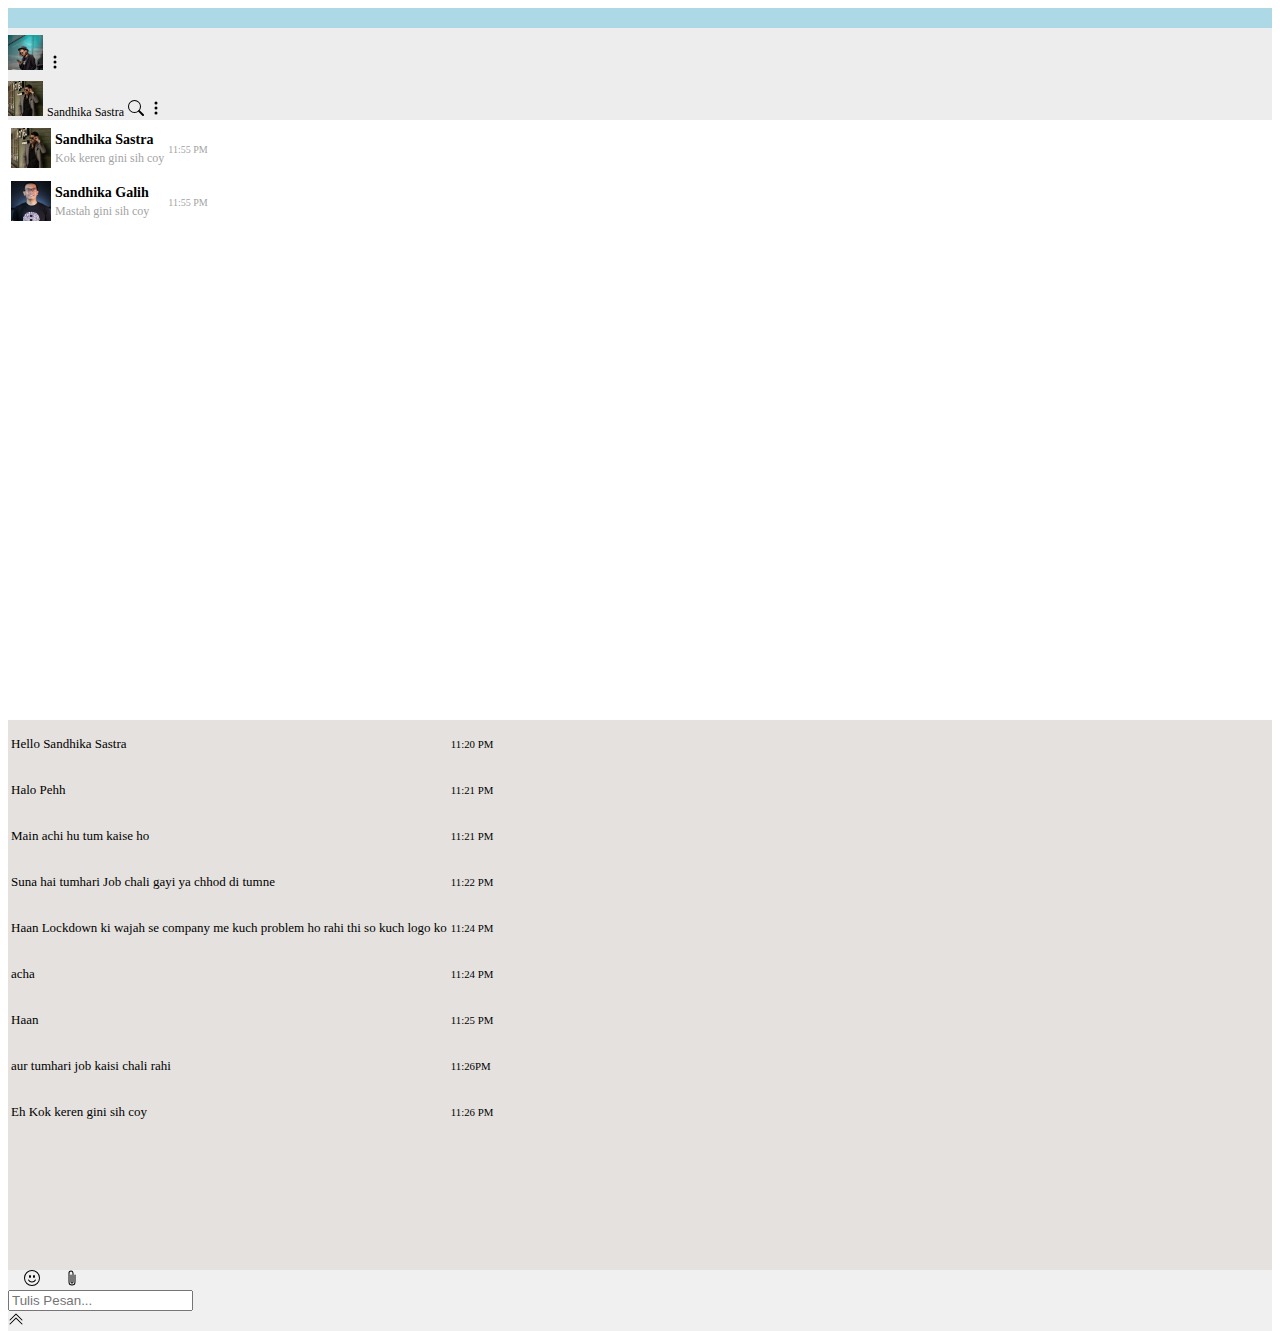
<file: assets/index.html>
<!doctype html>
<html lang="en">

<head>
  <!-- Required meta tags -->
  <meta charset="utf-8">
  <meta name="viewport" content="width=device-width, initial-scale=1">

  <!-- Bootstrap CSS -->
  <link rel="stylesheet" href="https://stackpath.bootstrapcdn.com/bootstrap/5.0.0-alpha2/css/bootstrap.min.css"
    integrity="sha384-DhY6onE6f3zzKbjUPRc2hOzGAdEf4/Dz+WJwBvEYL/lkkIsI3ihufq9hk9K4lVoK" crossorigin="anonymous">

  <!-- Custom CSS -->
  <link rel="stylesheet" href="css/style.css">

  <title>WhatsApp Web</title>
</head>

<body>
  <div class="back-container">
    <div class="container-fluid front-container">
      <div class="back-top"></div>
      <div class="back-main"></div>
    </div>
    <div class="container front-container1">
      <div class="row chat-top">
        <div class="col-sm-4 border-right border-secondary">
          <img src="images/p8.jpg" alt="" class="profile-image rounded-circle">
          <span class="float-right mt-2">
            <!-- <svg width="1em" height="1em" viewBox="0 0 16 16" class="bi bi-circle" fill="currentColor"
              xmlns="http://www.w3.org/2000/svg">
              <path fill-rule="evenodd" d="M8 15A7 7 0 1 0 8 1a7 7 0 0 0 0 14zm0 1A8 8 0 1 0 8 0a8 8 0 0 0 0 16z" />
            </svg>
            <svg width="1em" height="1em" viewBox="0 0 16 16" class="bi bi-chat-left-fill mx-3" fill="currentColor"
              xmlns="http://www.w3.org/2000/svg">
              <path fill-rule="evenodd"
                d="M2 0a2 2 0 0 0-2 2v12.793a.5.5 0 0 0 .854.353l2.853-2.853A1 1 0 0 1 4.414 12H14a2 2 0 0 0 2-2V2a2 2 0 0 0-2-2H2z" />
            </svg> -->
            <svg width="1em" height="1em" viewBox="0 0 16 16" class="bi bi-three-dots-vertical mr-2" fill="currentColor"
              xmlns="http://www.w3.org/2000/svg">
              <a xlink:href="login.html">
              <path fill-rule="evenodd"
                d="M9.5 13a1.5 1.5 0 1 1-3 0 1.5 1.5 0 0 1 3 0zm0-5a1.5 1.5 0 1 1-3 0 1.5 1.5 0 0 1 3 0zm0-5a1.5 1.5 0 1 1-3 0 1.5 1.5 0 0 1 3 0z" />
              </a>
            </svg>
          </span>


        </div>
        <div class="col-sm-8">
          <img src="images/p7.jpg" alt="" class="profile-image rounded-circle">
          <span class="ml-2" style="font-size: 12px;
          font-family:montserrat;">Sandhika Sastra</span>
          <span class="float-right mt-2">
            <svg width="1em" height="1em" viewBox="0 0 16 16" class="bi bi-search" fill="currentColor"
              xmlns="http://www.w3.org/2000/svg">
              <path fill-rule="evenodd"
                d="M10.442 10.442a1 1 0 0 1 1.415 0l3.85 3.85a1 1 0 0 1-1.414 1.415l-3.85-3.85a1 1 0 0 1 0-1.415z" />
              <path fill-rule="evenodd"
                d="M6.5 12a5.5 5.5 0 1 0 0-11 5.5 5.5 0 0 0 0 11zM13 6.5a6.5 6.5 0 1 1-13 0 6.5 6.5 0 0 1 13 0z" />
            </svg>
            <svg width="1em" height="1em" viewBox="0 0 16 16" class="bi bi-three-dots-vertical mx-3" fill="currentColor"
              xmlns="http://www.w3.org/2000/svg">
              <path fill-rule="evenodd"
                d="M9.5 13a1.5 1.5 0 1 1-3 0 1.5 1.5 0 0 1 3 0zm0-5a1.5 1.5 0 1 1-3 0 1.5 1.5 0 0 1 3 0zm0-5a1.5 1.5 0 1 1-3 0 1.5 1.5 0 0 1 3 0z" />
            </svg>
          </span>
        </div>
      </div>
      <div class="row">
        <div class="col-sm-4 contacts">
          <div class="contact-table-scroll">
            <table class="table table-hover">
              <tbody>
                <tr>
                  <td><img src="images/p7.jpg" alt="" class="profile-image rounded-circle" style="width:40px;height:40px;margin-top: 5px;"></td>
                  <td><label class="chat-style-big">Sandhika Sastra </label><br> <small class="chat-style-small">Kok keren gini sih coy</small></td>
                  <td><small class="chat-style-clock">11:55 PM</small></td>
                </tr>
                <tr>
                  <td><img src="images/p9.jpg" alt="" class="profile-image rounded-circle" style="width:40px;height:40px;margin-top: 5px;"></td>
                  <td><label class="chat-style-big">Sandhika Galih </label><br> <small class="chat-style-small">Mastah gini sih coy</small></td>
                  <td><small class="chat-style-clock">11:55 PM</small></td>
                </tr>
                <!-- <tr>
                  <td><img src="images/p1.jpg" alt="" class="profile-image rounded-circle"></td>
                  <td>Jack <br> <small>Bye tata</small></td>
                  <td><small>10:09 PM</small></td>
                </tr>
                <tr>
                  <td><img src="images/p4.jpg" alt="" class="profile-image rounded-circle"></td>
                  <td>Bullywood Mafia <br> <small>Drg Drg Drg</small></td>
                  <td><small>Monday</small></td>
                </tr>
                <tr>
                  <td><img src="images/p1.jpg" alt="" class="profile-image rounded-circle"></td>
                  <td>Sumit Jha<br> <small>Corona ho gaya kya</small></td>
                  <td><small>9/22/20</small></td>
                </tr>
                <tr>
                  <td><img src="images/p6.jpg" alt="" class="profile-image rounded-circle"></td>
                  <td>News Channel <br> <small>Bekar news only</small></td>
                  <td><small>Sunday</small></td>
                </tr> -->
                <!-- start -->
                <!-- end -->
              </tbody>
            </table>
          </div>

        </div>
        <div class="col-sm-8 message-area">
          <div class="message-table-scroll">
            <table class="table">
              <tbody>
                <tr>
                  <td>
                    <p class="bg-primary p-2 mt-2 mr-5 shadow-sm text-white float-left rounded">Hello Sandhika Sastra</p>
                  </td>
                  <td>
                    <p class="p-1 mt-2 mr-3 shadow-sm"><small>11:20 PM</small></p>
                  </td>
                </tr>
                <tr>
                  <td>
                    <p class="bg-success p-2 mt-2 mr-5 shadow-sm text-white float-right rounded">Halo Pehh
                    </p>
                  </td>
                  <td>
                    <p class="p-1 mt-2 mr-3 shadow-sm"><small>11:21 PM</small></p>
                  </td>
                </tr>
                <!-- start -->
                <tr>
                  <td>
                    <p class="bg-primary rounded p-2 mt-2 mr-5 shadow-sm text-white float-left">Main achi hu tum kaise
                      ho</p>
                  </td>
                  <td>
                    <p class="p-1 mt-2 mr-3 shadow-sm"><small>11:21
                        PM</small></p>
                  </td>
                </tr>
                <tr>
                  <td>
                    <p class="bg-primary rounded p-2 mt-2 mr-5 shadow-sm text-white float-left">Suna hai tumhari Job
                      chali gayi ya chhod di tumne</p>
                  </td>
                  <td>
                    <p class="p-1 mt-2 mr-3 shadow-sm"><small>11:22
                        PM</small></p>
                  </td>
                </tr>
                <tr>
                  <td>
                    <p class="bg-success rounded p-2 mt-2 mr-5 shadow-sm text-white float-right">Haan Lockdown ki wajah
                      se company me kuch problem ho rahi thi so kuch logo ko
                    </p>
                  </td>
                  <td>
                    <p class="p-1 mt-2 mr-3 shadow-sm"><small>11:24
                        PM</small></p>
                  </td>
                </tr>
                <tr>
                  <td>
                    <p class="bg-primary rounded p-2 mt-2 mr-5 shadow-sm text-white float-left">acha</p>
                  </td>
                  <td>
                    <p class="p-1 mt-2 mr-3 shadow-sm"><small>11:24
                        PM</small></p>
                  </td>
                </tr>
                <tr>
                  <td>
                    <p class="bg-success rounded p-2 mt-2 mr-5 shadow-sm text-white float-right">Haan</p>
                  </td>
                  <td>
                    <p class="p-1 mt-2 mr-3 shadow-sm"><small>11:25
                        PM</small></p>
                  </td>
                </tr>
                <tr>
                  <td>
                    <p class="bg-success rounded p-2 mt-2 mr-5 shadow-sm text-white float-right">aur tumhari job kaisi
                      chali rahi</p>
                  </td>
                  <td>
                    <p class="p-1 mt-2 mr-3 shadow-sm"><small>11:26PM</small></p>
                  </td>
                </tr>
                <tr>
                  <td>
                    <p class="bg-primary rounded p-2 mt-2 mr-5 shadow-sm text-white float-left">Eh Kok keren gini sih coy</p>
                  </td>
                  <td>
                    <p class="p-1 mt-2 mr-5 shadow-sm"><small>11:26 PM</small></p>
                  </td>
                </tr>
                <!-- end -->
              </tbody>
            </table>
          </div>
          <div class="row message-box p-3">
            <div class="col-sm-2 mt-2">&nbsp&nbsp&nbsp
              <svg width="1em" height="1em" viewBox="0 0 16 16" class="bi bi-emoji-smile" fill="currentColor"
                xmlns="http://www.w3.org/2000/svg">
                <path fill-rule="evenodd" d="M8 15A7 7 0 1 0 8 1a7 7 0 0 0 0 14zm0 1A8 8 0 1 0 8 0a8 8 0 0 0 0 16z" />
                <path fill-rule="evenodd"
                  d="M4.285 9.567a.5.5 0 0 1 .683.183A3.498 3.498 0 0 0 8 11.5a3.498 3.498 0 0 0 3.032-1.75.5.5 0 1 1 .866.5A4.498 4.498 0 0 1 8 12.5a4.498 4.498 0 0 1-3.898-2.25.5.5 0 0 1 .183-.683z" />
                <path
                  d="M7 6.5C7 7.328 6.552 8 6 8s-1-.672-1-1.5S5.448 5 6 5s1 .672 1 1.5zm4 0c0 .828-.448 1.5-1 1.5s-1-.672-1-1.5S9.448 5 10 5s1 .672 1 1.5z" />
              </svg>&nbsp&nbsp&nbsp&nbsp&nbsp
              <svg width="1em" height="1em" viewBox="0 0 16 16" class="bi bi-paperclip mx-2" fill="currentColor"
                xmlns="http://www.w3.org/2000/svg">
                <path fill-rule="evenodd"
                  d="M4.5 3a2.5 2.5 0 0 1 5 0v9a1.5 1.5 0 0 1-3 0V5a.5.5 0 0 1 1 0v7a.5.5 0 0 0 1 0V3a1.5 1.5 0 1 0-3 0v9a2.5 2.5 0 0 0 5 0V5a.5.5 0 0 1 1 0v7a3.5 3.5 0 1 1-7 0V3z" />
              </svg>
            </div>
            <div class="col-sm-8">
              <form action="">
                <input type="text" class="form-control" placeholder="Tulis Pesan...">
              </form>

            </div>
            <div class="col-sm-2 mt-1">
              <svg width="1em" height="1em" viewBox="0 0 16 16" class="bi bi-chevron-double-up" fill="currentColor"
                xmlns="http://www.w3.org/2000/svg">
                <a xlink:href="logout.html">
                <path fill-rule="evenodd"
                  d="M7.646 2.646a.5.5 0 0 1 .708 0l6 6a.5.5 0 0 1-.708.708L8 3.707 2.354 9.354a.5.5 0 1 1-.708-.708l6-6z" />
                <path fill-rule="evenodd"
                  d="M7.646 6.646a.5.5 0 0 1 .708 0l6 6a.5.5 0 0 1-.708.708L8 7.707l-5.646 5.647a.5.5 0 0 1-.708-.708l6-6z" />
                </a>
              </svg>
            </div>

          </div>
        </div>
      </div>
    </div>

  </div>


  <!-- Option 1: Bootstrap Bundle with Popper.js -->
  <script src="https://stackpath.bootstrapcdn.com/bootstrap/5.0.0-alpha2/js/bootstrap.bundle.min.js"
    integrity="sha384-BOsAfwzjNJHrJ8cZidOg56tcQWfp6y72vEJ8xQ9w6Quywb24iOsW913URv1IS4GD"
    crossorigin="anonymous"></script>


</body>

</html>
</file>
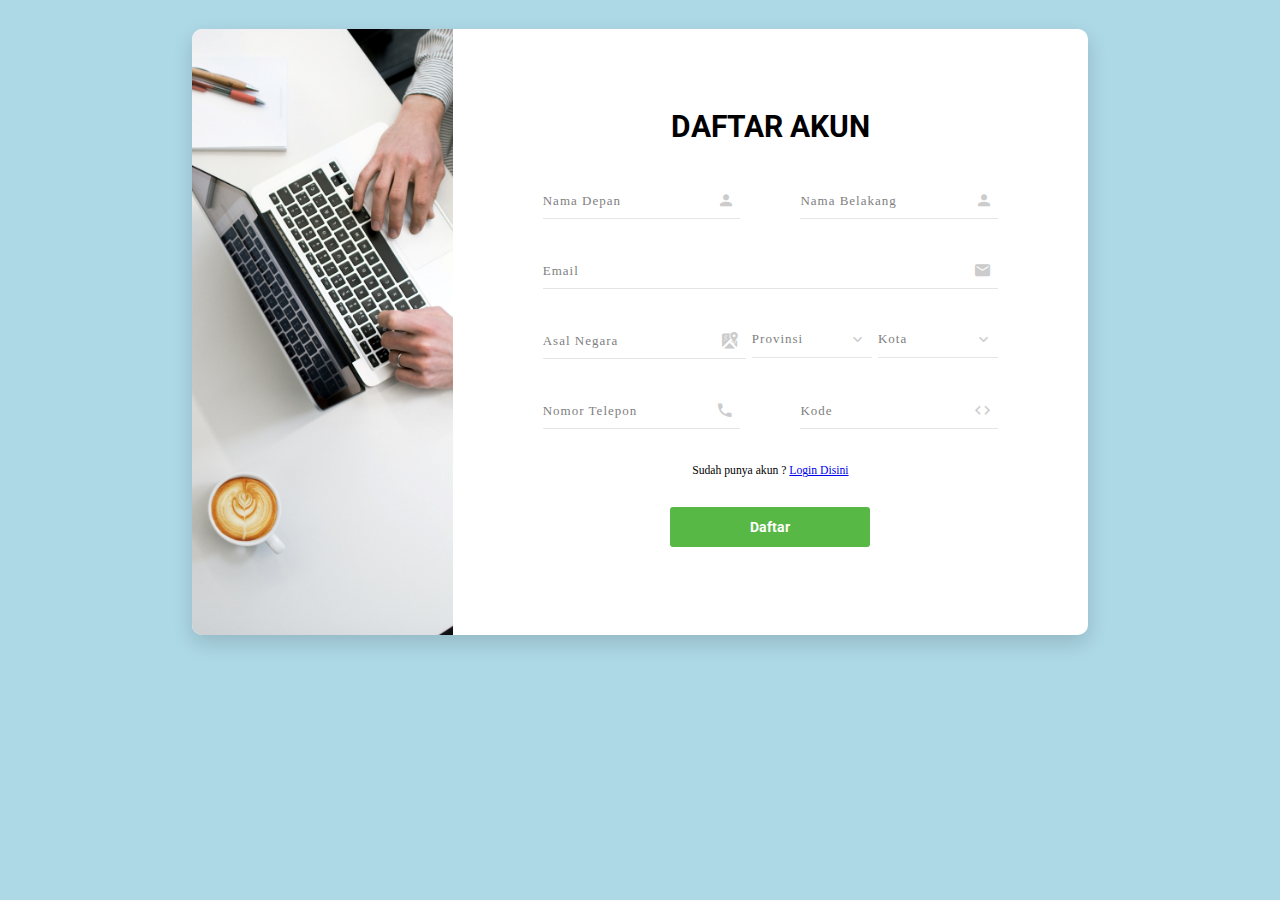
<file: assets/daftar.html>
<!DOCTYPE html>
<html lang="en">

<head>
    <!-- Required meta tags-->
    <meta charset="UTF-8">
    <meta name="viewport" content="width=device-width, initial-scale=1, shrink-to-fit=no">
    <meta name="description" content="Colorlib Templates">
    <meta name="author" content="Colorlib">
    <meta name="keywords" content="Colorlib Templates">

    <!-- Title Page-->
    <title>Au Register Forms by Colorlib</title>

    <!-- Icons font CSS-->
    <link href="vendor/mdi-font/css/material-design-iconic-font.min.css" rel="stylesheet" media="all">
    <link href="vendor/font-awesome-4.7/css/font-awesome.min.css" rel="stylesheet" media="all">
    <!-- Font special for pages-->
    <link href="https://fonts.googleapis.com/css?family=Roboto:100,100i,300,300i,400,400i,500,500i,700,700i,900,900i" rel="stylesheet">

    <!-- Vendor CSS-->
    <link href="vendor/select2/select2.min.css" rel="stylesheet" media="all">
    <link href="vendor/datepicker/daterangepicker.css" rel="stylesheet" media="all">

    <!-- Main CSS-->
    <link href="css/main.css" rel="stylesheet" media="all">
</head>

<body bgcolor="lightblue">

        <div class="wrapper wrapper--w960">
            <div class="card card-2">
                <div class="card-heading"></div>
                <div class="card-body">
                    <h2 class="title"><center>DAFTAR AKUN</center></h2>
                    <form method="POST" action="login.html">
                        <div class="row row-space">
                            <div class="col-2">
                                <div class="input-group">
                                    <input class="input--style-2" type="text" placeholder="Nama Depan" name="namaDepan">
                                    <i class="zmdi zmdi-account input-icon js-btn-calendar"></i>
                                </div>
                            </div>
                            <div class="col-2">
                                <div class="input-group">
                                    <input class="input--style-2" type="text" placeholder="Nama Belakang" name="namaBelakang">
                                    <i class="zmdi zmdi-account input-icon js-btn-calendar"></i>
                                </div>
                            </div>
                        </div>

                        <div class="input-group">
                            <input class="input--style-2" type="text" placeholder="Email" name="email">
                            <i class="zmdi zmdi-email input-icon js-btn-calendar"></i>
                        </div>

                        <div class="row row-space">
                            <div class="col-3">
                                <div class="input-group">
                                    <input class="input--style-2" type="text" placeholder="Asal Negara" name="country">
                                    <i class="zmdi zmdi-google-maps input-icon js-btn-calendar"></i>
                                </div>
                            </div>
                            <div class="col-3">
                                <div class="input-group">
                                    <div class="rs-select2 js-select-simple select--no-search" style="width:120px;">
                                        <select name="gender" >
                                            <option disabled="disabled" selected="selected">Provinsi</option>
                                            <option>Jawa Timur</option>
                                            <option>Jawa Barat</option>
                                            <option>Jawa Tengah</option>
                                        </select>
                                        <div class="select-dropdown"></div>
                                    </div>
                                </div>
                            </div>
                            <div class="col-3">
                                <div class="input-group">
                                    <div class="rs-select2 js-select-simple select--no-search" style="width:120px;">
                                        <select name="gender" class="select">
                                            <option disabled="disabled" selected="selected">Kota</option>
                                            <option>Jember</option>
                                            <option>Situbondo</option>
                                            <option>Banyuwangi</option>
                                        </select>
                                        <div class="select-dropdown"></div>
                                    </div>
                                </div>
                            </div>
                        </div>
                        
                        <div class="row row-space">
                            <div class="col-2">
                                <div class="input-group">
                                    <input class="input--style-2" type="text" placeholder="Nomor Telepon" name="noTelp">
                                    <i class="zmdi zmdi-phone input-icon js-btn-calendar"></i>
                                </div>
                            </div>
                            <div class="col-2">
                                <div class="input-group">
                                    <input class="input--style-2" type="text" placeholder="Kode" name="kode">
                                    <i class="zmdi zmdi-code input-icon js-btn-calendar"></i>
                                </div>
                            </div>
                        </div>
                        <center>
                        <small style="font-family: montserrat;"> Sudah punya akun ? <a href="login.html">Login Disini</a> </small>
                        <div class="p-t-30">
                            <button class="btn btn--radius btn--green" type="submit" style="width:200px;">Daftar</button>
                        </center>                            
                        </div>
                    </form>
                </div>
            </div>
        </div>

    <!-- Jquery JS-->
    <script src="vendor/jquery/jquery.min.js"></script>
    <!-- Vendor JS-->
    <script src="vendor/select2/select2.min.js"></script>
    <script src="vendor/datepicker/moment.min.js"></script>
    <script src="vendor/datepicker/daterangepicker.js"></script>

    <!-- Main JS-->
    <script src="js/global.js"></script>

</body><!-- This templates was made by Colorlib (https://colorlib.com) -->

</html>
<!-- end document-->
</file>
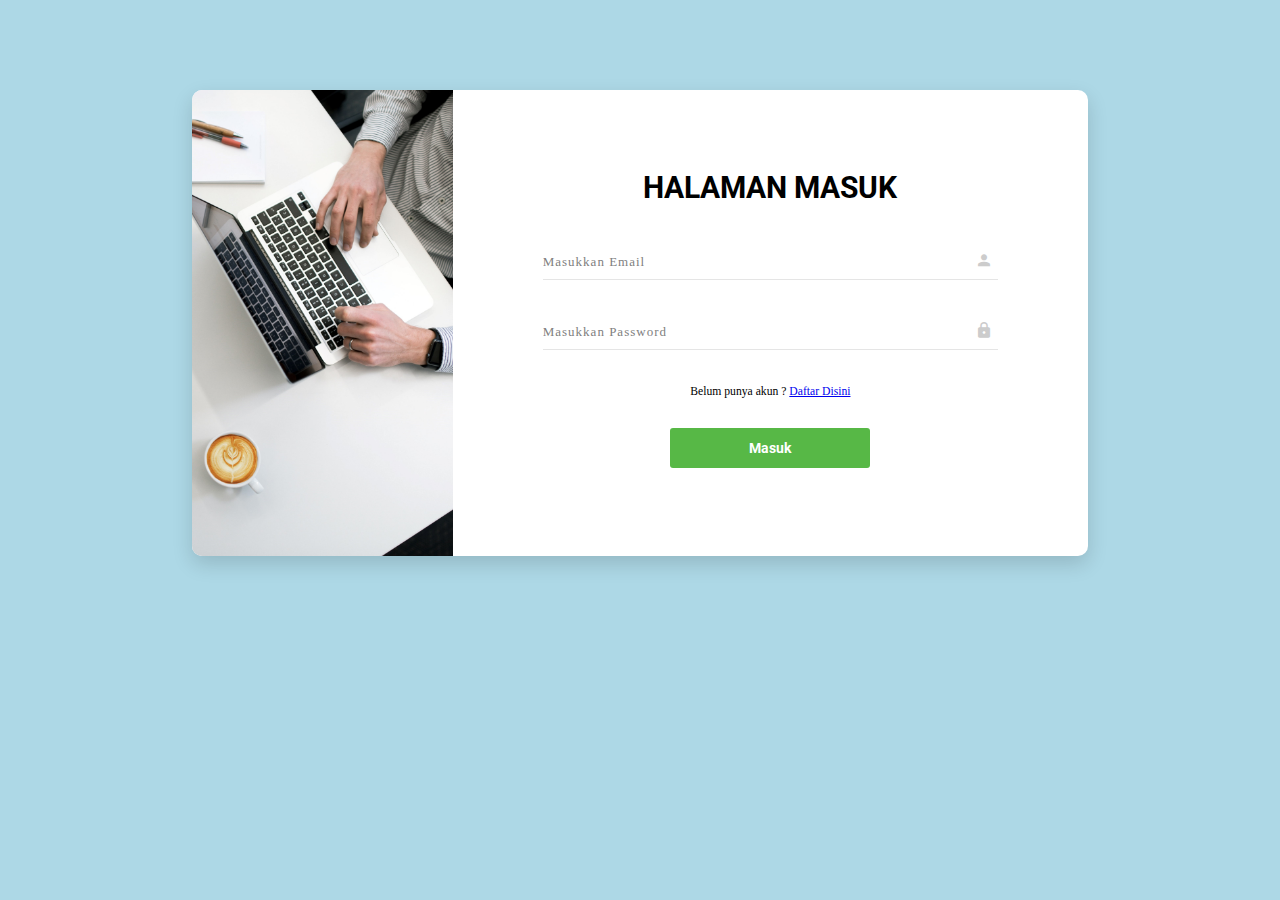
<file: assets/login.html>
<!DOCTYPE html>
<html lang="en">

<head>
    <!-- Required meta tags-->
    <meta charset="UTF-8">
    <meta name="viewport" content="width=device-width, initial-scale=1, shrink-to-fit=no">
    <meta name="description" content="Colorlib Templates">
    <meta name="author" content="Colorlib">
    <meta name="keywords" content="Colorlib Templates">

    <!-- Title Page-->
    <title>Au Register Forms by Colorlib</title>

    <!-- Icons font CSS-->
    <link href="vendor/mdi-font/css/material-design-iconic-font.min.css" rel="stylesheet" media="all">
    <link href="vendor/font-awesome-4.7/css/font-awesome.min.css" rel="stylesheet" media="all">
    <!-- Font special for pages-->
    <link href="https://fonts.googleapis.com/css?family=Roboto:100,100i,300,300i,400,400i,500,500i,700,700i,900,900i" rel="stylesheet">

    <!-- Vendor CSS-->
    <link href="vendor/select2/select2.min.css" rel="stylesheet" media="all">
    <link href="vendor/datepicker/daterangepicker.css" rel="stylesheet" media="all">

    <!-- Main CSS-->
    <link href="css/main.css" rel="stylesheet" media="all">
</head>

<body bgcolor="lightblue">

        <div class="wrapper wrapper--w960" style="margin-top:7%;">
            <div class="card card-2">
                <div class="card-heading"></div>
                <div class="card-body">
                    <h2 class="title"><center>HALAMAN MASUK</center></h2>
                    <form method="POST" action="index.html">

                        <div class="input-group">
                            <input class="input--style-2" type="text" placeholder="Masukkan Email" name="email">
                            <i class="zmdi zmdi-account input-icon js-btn-calendar"></i>
                        </div>

                        <div class="input-group">
                            <input class="input--style-2" type="text" placeholder="Masukkan Password" name="passwword">
                            <i class="zmdi zmdi-lock input-icon js-btn-calendar"></i>
                        </div>
                        <center>
                        <small style="font-family: montserrat;"> Belum punya akun ? <a href="daftar.html">Daftar Disini</a> </small>
                        <div class="p-t-30">
                            <button class="btn btn--radius btn--green" type="submit" style="width:200px;">Masuk</button>
                        </div>
                        </center>
                    </form>
                </div>
            </div>
        </div>

    <!-- Jquery JS-->
    <script src="vendor/jquery/jquery.min.js"></script>
    <!-- Vendor JS-->
    <script src="vendor/select2/select2.min.js"></script>
    <script src="vendor/datepicker/moment.min.js"></script>
    <script src="vendor/datepicker/daterangepicker.js"></script>

    <!-- Main JS-->
    <script src="js/global.js"></script>

</body><!-- This templates was made by Colorlib (https://colorlib.com) -->

</html>
<!-- end document-->
</file>
<file: assets/css/style.css>
.back-top{
 background-color:lightblue;
 height: 15vh;
}

.back-main{
 background-color:  #D9DBD5;
 height: 85vh;
}

.back-container{
 position: relative;
}

.front-container{
 position: absolute;
 top:0;
 left:0;
 right: 0;
}
.front-container1{
 position: absolute;
 top:20px;
 left:0;
 right: 0;
}

.chat-top{
 background-color: #EDEDED;
 min-height: 50px;
}

.profile-image{
 margin-top: 7px;
 height: 35px;
 width: 35px;
 object-fit: cover;
}

.contacts{
 background-color: #ffffff;
 min-height: 600px;
}

.contact-table-scroll{
 overflow-y: scroll;
 height: 600px;
}

.message-area{
 background-color:  #e4e1de;
 min-height: 600px;
}

.message-table-scroll{
 overflow-y: scroll;
 height: 550px;
 font-size:13px;
}

.message-box{
 background-color: #F0F0F0;
}

.chat-style-big {
    font-weight:bold;
    font-family:montserrat;
    font-size:14px;
}

.chat-style-small {
    font-size: 12px;
    color:#a3a3a3;

}

.chat-style-clock {
    font-size: 10px;
    font-family:montserrat;
    color:#a3a3a3;
}
</file>
<file: assets/vendor/datepicker/daterangepicker.css>
.daterangepicker {
  position: absolute;
  color: inherit;
  background-color: #fff;
  border-radius: 4px;
  width: 278px;
  padding: 4px;
  margin-top: 1px;
  top: 100px;
  left: 20px;
  /* Calendars */ }
  .daterangepicker:before, .daterangepicker:after {
    position: absolute;
    display: inline-block;
    border-bottom-color: rgba(0, 0, 0, 0.2);
    content: ''; }
  .daterangepicker:before {
    top: -7px;
    border-right: 7px solid transparent;
    border-left: 7px solid transparent;
    border-bottom: 7px solid #ccc; }
  .daterangepicker:after {
    top: -6px;
    border-right: 6px solid transparent;
    border-bottom: 6px solid #fff;
    border-left: 6px solid transparent; }
  .daterangepicker.opensleft:before {
    right: 9px; }
  .daterangepicker.opensleft:after {
    right: 10px; }
  .daterangepicker.openscenter:before {
    left: 0;
    right: 0;
    width: 0;
    margin-left: auto;
    margin-right: auto; }
  .daterangepicker.openscenter:after {
    left: 0;
    right: 0;
    width: 0;
    margin-left: auto;
    margin-right: auto; }
  .daterangepicker.opensright:before {
    left: 9px; }
  .daterangepicker.opensright:after {
    left: 10px; }
  .daterangepicker.dropup {
    margin-top: -5px; }
    .daterangepicker.dropup:before {
      top: initial;
      bottom: -7px;
      border-bottom: initial;
      border-top: 7px solid #ccc; }
    .daterangepicker.dropup:after {
      top: initial;
      bottom: -6px;
      border-bottom: initial;
      border-top: 6px solid #fff; }
  .daterangepicker.dropdown-menu {
    max-width: none;
    z-index: 3001; }
  .daterangepicker.single .ranges, .daterangepicker.single .calendar {
    float: none; }
  .daterangepicker.show-calendar .calendar {
    display: block; }
  .daterangepicker .calendar {
    display: none;
    max-width: 270px;
    margin: 4px; }
    .daterangepicker .calendar.single .calendar-table {
      border: none; }
    .daterangepicker .calendar th, .daterangepicker .calendar td {
      white-space: nowrap;
      text-align: center;
      min-width: 32px; }
  .daterangepicker .calendar-table {
    border: 1px solid #fff;
    padding: 4px;
    border-radius: 4px;
    background-color: #fff; }
  .daterangepicker table {
    width: 100%;
    margin: 0; }
  .daterangepicker td, .daterangepicker th {
    text-align: center;
    width: 20px;
    height: 20px;
    border-radius: 4px;
    border: 1px solid transparent;
    white-space: nowrap;
    cursor: pointer; }
    .daterangepicker td.available:hover, .daterangepicker th.available:hover {
      background-color: #eee;
      border-color: transparent;
      color: inherit; }
    .daterangepicker td.week, .daterangepicker th.week {
      font-size: 80%;
      color: #ccc; }
  .daterangepicker td.off, .daterangepicker td.off.in-range, .daterangepicker td.off.start-date, .daterangepicker td.off.end-date {
    background-color: #fff;
    border-color: transparent;
    color: #999; }
  .daterangepicker td.in-range {
    background-color: #ebf4f8;
    border-color: transparent;
    color: #000;
    border-radius: 0; }
  .daterangepicker td.start-date {
    border-radius: 4px 0 0 4px; }
  .daterangepicker td.end-date {
    border-radius: 0 4px 4px 0; }
  .daterangepicker td.start-date.end-date {
    border-radius: 4px; }
  .daterangepicker td.active, .daterangepicker td.active:hover {
    background-color: #357ebd;
    border-color: transparent;
    color: #fff; }
  .daterangepicker th.month {
    width: auto; }
  .daterangepicker td.disabled, .daterangepicker option.disabled {
    color: #999;
    cursor: not-allowed;
    text-decoration: line-through; }
  .daterangepicker select.monthselect, .daterangepicker select.yearselect {
    font-size: 12px;
    padding: 1px;
    height: auto;
    margin: 0;
    cursor: default; }
  .daterangepicker select.monthselect {
    margin-right: 2%;
    width: 56%; }
  .daterangepicker select.yearselect {
    width: 40%; }
  .daterangepicker select.hourselect, .daterangepicker select.minuteselect, .daterangepicker select.secondselect, .daterangepicker select.ampmselect {
    width: 50px;
    margin-bottom: 0; }
  .daterangepicker .input-mini {
    border: 1px solid #ccc;
    border-radius: 4px;
    color: #555;
    height: 30px;
    line-height: 30px;
    display: block;
    vertical-align: middle;
    margin: 0 0 5px 0;
    padding: 0 6px 0 28px;
    width: 100%; }
    .daterangepicker .input-mini.active {
      border: 1px solid #08c;
      border-radius: 4px; }
  .daterangepicker .daterangepicker_input {
    position: relative; }
    .daterangepicker .daterangepicker_input i {
      position: absolute;
      left: 8px;
      top: 8px; }
  .daterangepicker.rtl .input-mini {
    padding-right: 28px;
    padding-left: 6px; }
  .daterangepicker.rtl .daterangepicker_input i {
    left: auto;
    right: 8px; }
  .daterangepicker .calendar-time {
    text-align: center;
    margin: 5px auto;
    line-height: 30px;
    position: relative;
    padding-left: 28px; }
    .daterangepicker .calendar-time select.disabled {
      color: #ccc;
      cursor: not-allowed; }

.ranges {
  font-size: 11px;
  float: none;
  margin: 4px;
  text-align: left; }
  .ranges ul {
    list-style: none;
    margin: 0 auto;
    padding: 0;
    width: 100%; }
  .ranges li {
    font-size: 13px;
    background-color: #f5f5f5;
    border: 1px solid #f5f5f5;
    border-radius: 4px;
    color: #08c;
    padding: 3px 12px;
    margin-bottom: 8px;
    cursor: pointer; }
    .ranges li:hover {
      background-color: #08c;
      border: 1px solid #08c;
      color: #fff; }
    .ranges li.active {
      background-color: #08c;
      border: 1px solid #08c;
      color: #fff; }

/*  Larger Screen Styling */
@media (min-width: 564px) {
  .daterangepicker {
    width: auto; }
    .daterangepicker .ranges ul {
      width: 160px; }
    .daterangepicker.single .ranges ul {
      width: 100%; }
    .daterangepicker.single .calendar.left {
      clear: none; }
    .daterangepicker.single.ltr .ranges, .daterangepicker.single.ltr .calendar {
      float: left; }
    .daterangepicker.single.rtl .ranges, .daterangepicker.single.rtl .calendar {
      float: right; }
    .daterangepicker.ltr {
      direction: ltr;
      text-align: left; }
      .daterangepicker.ltr .calendar.left {
        clear: left;
        margin-right: 0; }
        .daterangepicker.ltr .calendar.left .calendar-table {
          border-right: none;
          border-top-right-radius: 0;
          border-bottom-right-radius: 0; }
      .daterangepicker.ltr .calendar.right {
        margin-left: 0; }
        .daterangepicker.ltr .calendar.right .calendar-table {
          border-left: none;
          border-top-left-radius: 0;
          border-bottom-left-radius: 0; }
      .daterangepicker.ltr .left .daterangepicker_input {
        padding-right: 12px; }
      .daterangepicker.ltr .calendar.left .calendar-table {
        padding-right: 12px; }
      .daterangepicker.ltr .ranges, .daterangepicker.ltr .calendar {
        float: left; }
    .daterangepicker.rtl {
      direction: rtl;
      text-align: right; }
      .daterangepicker.rtl .calendar.left {
        clear: right;
        margin-left: 0; }
        .daterangepicker.rtl .calendar.left .calendar-table {
          border-left: none;
          border-top-left-radius: 0;
          border-bottom-left-radius: 0; }
      .daterangepicker.rtl .calendar.right {
        margin-right: 0; }
        .daterangepicker.rtl .calendar.right .calendar-table {
          border-right: none;
          border-top-right-radius: 0;
          border-bottom-right-radius: 0; }
      .daterangepicker.rtl .left .daterangepicker_input {
        padding-left: 12px; }
      .daterangepicker.rtl .calendar.left .calendar-table {
        padding-left: 12px; }
      .daterangepicker.rtl .ranges, .daterangepicker.rtl .calendar {
        text-align: right;
        float: right; } }
@media (min-width: 730px) {
  .daterangepicker .ranges {
    width: auto; }
  .daterangepicker.ltr .ranges {
    float: left; }
  .daterangepicker.rtl .ranges {
    float: right; }
  .daterangepicker .calendar.left {
    clear: none !important; } }
</file>
<file: assets/css/main.css>
/* ==========================================================================
   #FONT
   ========================================================================== */
.font-robo {
  font-family: "Roboto", "Arial", "Helvetica Neue", sans-serif;
}

/* ==========================================================================
   #GRID
   ========================================================================== */
.row {
  display: -webkit-box;
  display: -webkit-flex;
  display: -moz-box;
  display: -ms-flexbox;
  display: flex;
  -webkit-flex-wrap: wrap;
  -ms-flex-wrap: wrap;
  flex-wrap: wrap;
}

.row-space {
  -webkit-box-pack: justify;
  -webkit-justify-content: space-between;
  -moz-box-pack: justify;
  -ms-flex-pack: justify;
  justify-content: space-between;
}

.col-2 {
  width: -webkit-calc((100% - 60px) / 2);
  width: -moz-calc((100% - 60px) / 2);
  width: calc((100% - 60px) / 2);
}

@media (max-width: 767px) {
  .col-2 {
    width: 100%;
  }
}

/* ==========================================================================
   #BOX-SIZING
   ========================================================================== */
/**
 * More sensible default box-sizing:
 * css-tricks.com/inheriting-box-sizing-probably-slightly-better-best-practice
 */
html {
  -webkit-box-sizing: border-box;
  -moz-box-sizing: border-box;
  box-sizing: border-box;
}

* {
  padding: 0;
  margin: 0;
}

*, *:before, *:after {
  -webkit-box-sizing: inherit;
  -moz-box-sizing: inherit;
  box-sizing: inherit;
}

/* ==========================================================================
   #RESET
   ========================================================================== */
/**
 * A very simple reset that sits on top of Normalize.css.
 */
body,
h1, h2, h3, h4, h5, h6,
blockquote, p, pre,
dl, dd, ol, ul,
figure,
hr,
fieldset, legend {
  margin: 0;
  padding: 0;
}

/**
 * Remove trailing margins from nested lists.
 */
li > ol,
li > ul {
  margin-bottom: 0;
}

/**
 * Remove default table spacing.
 */
table {
  border-collapse: collapse;
  border-spacing: 0;
}

/**
 * 1. Reset Chrome and Firefox behaviour which sets a `min-width: min-content;`
 *    on fieldsets.
 */
fieldset {
  min-width: 0;
  /* [1] */
  border: 0;
}

button {
  outline: none;
  background: none;
  border: none;
}

/* ==========================================================================
   #PAGE WRAPPER
   ========================================================================== */
.page-wrapper {
  min-height: 100vh;
}

body {
  font-family: "Roboto", "Arial", "Helvetica Neue", sans-serif;
  font-weight: 400;
  font-size: 14px;
}

h1, h2, h3, h4, h5, h6 {
  font-weight: 400;
}

h1 {
  font-size: 36px;
}

h2 {
  font-size: 30px;
}

h3 {
  font-size: 24px;
}

h4 {
  font-size: 18px;
}

h5 {
  font-size: 15px;
}

h6 {
  font-size: 13px;
}

/* ==========================================================================
   #BACKGROUND
   ========================================================================== */
.bg-blue {
  background: #2c6ed5;
}

.bg-red {
  background: #fa4251;
}

/* ==========================================================================
   #SPACING
   ========================================================================== */
.p-t-100 {
  padding-top: 100px;
}

.p-t-180 {
  padding-top: 180px;
}

.p-t-20 {
  padding-top: 20px;
}

.p-t-30 {
  padding-top: 30px;
}

.p-b-100 {
  padding-bottom: 100px;
}

/* ==========================================================================
   #WRAPPER
   ========================================================================== */
.wrapper {
  margin: 0 auto;
}

::placeholder {
  font-size:13px;
  letter-spacing: 1px;
  font-family:montserrat;
}

.wrapper--w960 {
  max-width: 70%;
  margin-top:2.3%;
}

.wrapper--w680 {
  max-width: 680px;
}

/* ==========================================================================
   #BUTTON
   ========================================================================== */
.btn {
  line-height: 40px;
  display: inline-block;
  padding: 0 25px;
  cursor: pointer;
  color: #fff;
  font-family: "Roboto", "Arial", "Helvetica Neue", sans-serif;
  -webkit-transition: all 0.4s ease;
  -o-transition: all 0.4s ease;
  -moz-transition: all 0.4s ease;
  transition: all 0.4s ease;
  font-size: 14px;
  font-weight: 700;
}

.btn--radius {
  -webkit-border-radius: 3px;
  -moz-border-radius: 3px;
  border-radius: 3px;
}

.btn--green {
  background: #57b846;
}

.btn--green:hover {
  background: #4dae3c;
}

/* ==========================================================================
   #DATE PICKER
   ========================================================================== */
td.active {
  background-color: #2c6ed5;
}

input[type="date" i] {
  padding: 14px;
}

.table-condensed td, .table-condensed th {
  font-size: 14px;
  font-family: "Roboto", "Arial", "Helvetica Neue", sans-serif;
  font-weight: 400;
}

.daterangepicker td {
  width: 40px;
  height: 30px;
}

.daterangepicker {
  border: none;
  -webkit-box-shadow: 0px 8px 20px 0px rgba(0, 0, 0, 0.15);
  -moz-box-shadow: 0px 8px 20px 0px rgba(0, 0, 0, 0.15);
  box-shadow: 0px 8px 20px 0px rgba(0, 0, 0, 0.15);
  display: none;
  border: 1px solid #e0e0e0;
  margin-top: 5px;
}

.daterangepicker::after, .daterangepicker::before {
  display: none;
}

.daterangepicker thead tr th {
  padding: 10px 0;
}

.daterangepicker .table-condensed th select {
  border: 1px solid #ccc;
  -webkit-border-radius: 3px;
  -moz-border-radius: 3px;
  border-radius: 3px;
  font-size: 14px;
  padding: 5px;
  outline: none;
}

/* ==========================================================================
   #FORM
   ========================================================================== */
input {
  outline: none;
  margin: 0;
  border: none;
  -webkit-box-shadow: none;
  -moz-box-shadow: none;
  box-shadow: none;
  width: 100%;
  font-size: 14px;
  font-family: inherit;
}

/* input group 1 */
/* end input group 1 */
.input-group {
  position: relative;
  margin-bottom: 32px;
  border-bottom: 1px solid #e5e5e5;
}

.input-icon {
  position: absolute;
  font-size: 18px;
  color: #ccc;
  right: 8px;
  top: 50%;
  -webkit-transform: translateY(-50%);
  -moz-transform: translateY(-50%);
  -ms-transform: translateY(-50%);
  -o-transform: translateY(-50%);
  transform: translateY(-50%);
  cursor: pointer;
}

.input--style-2 {
  padding: 9px 0;
  color: #666;
  font-size: 16px;
  font-weight: 500;
}

.input--style-2::-webkit-input-placeholder {
  /* WebKit, Blink, Edge */
  color: #808080;
}

.input--style-2:-moz-placeholder {
  /* Mozilla Firefox 4 to 18 */
  color: #808080;
  opacity: 1;
}

.input--style-2::-moz-placeholder {
  /* Mozilla Firefox 19+ */
  color: #808080;
  opacity: 1;
}

.input--style-2:-ms-input-placeholder {
  /* Internet Explorer 10-11 */
  color: #808080;
}

.input--style-2:-ms-input-placeholder {
  /* Microsoft Edge */
  color: #808080;
}

/* ==========================================================================
   #SELECT2
   ========================================================================== */
.select--no-search .select2-search {
  display: none !important;
}

.rs-select2 .select2-container {
  width: 100% !important;
  outline: none;

}

.rs-select2 .select2-container .select2-selection--single {
  outline: none;
  border: none;
  height: 36px;
}

.rs-select2 .select2-container .select2-selection--single .select2-selection__rendered {
  line-height: 36px;
  padding-left: 0;
  color: #808080;
  font-size: 13px;
  font-family: montserrat;
  letter-spacing: 1px;
  font-weight: 500;
}

.rs-select2 .select2-container .select2-selection--single .select2-selection__arrow {
  height: 34px;
  right: 4px;
  display: -webkit-box;
  display: -webkit-flex;
  display: -moz-box;
  display: -ms-flexbox;
  display: flex;
  -webkit-box-pack: center;
  -webkit-justify-content: center;
  -moz-box-pack: center;
  -ms-flex-pack: center;
  justify-content: center;
  -webkit-box-align: center;
  -webkit-align-items: center;
  -moz-box-align: center;
  -ms-flex-align: center;
  align-items: center;
}

.rs-select2 .select2-container .select2-selection--single .select2-selection__arrow b {
  display: none;
}

.rs-select2 .select2-container .select2-selection--single .select2-selection__arrow:after {
  font-family: "Material-Design-Iconic-Font";
  content: '\f2f9';
  font-size: 18px;
  color: #ccc;
  -webkit-transition: all 0.4s ease;
  -o-transition: all 0.4s ease;
  -moz-transition: all 0.4s ease;
  transition: all 0.4s ease;
}

.rs-select2 .select2-container.select2-container--open .select2-selection--single .select2-selection__arrow::after {
  -webkit-transform: rotate(-180deg);
  -moz-transform: rotate(-180deg);
  -ms-transform: rotate(-180deg);
  -o-transform: rotate(-180deg);
  transform: rotate(-180deg);
}

.select2-container--open .select2-dropdown--below {
  border: none;
  -webkit-border-radius: 3px;
  -moz-border-radius: 3px;
  border-radius: 3px;
  -webkit-box-shadow: 0px 8px 20px 0px rgba(0, 0, 0, 0.15);
  -moz-box-shadow: 0px 8px 20px 0px rgba(0, 0, 0, 0.15);
  box-shadow: 0px 8px 20px 0px rgba(0, 0, 0, 0.15);
  border: 1px solid #e0e0e0;
  margin-top: 5px;
  overflow: hidden;
}

/* ==========================================================================
   #TITLE
   ========================================================================== */

.title {
  text-transform: uppercase;
  font-weight: 700;
  margin-bottom: 37px;
}

.select {
  font-size:12px;
}

/* ==========================================================================
   #CARD
   ========================================================================== */
.card {
  overflow: hidden;
  -webkit-border-radius: 3px;
  -moz-border-radius: 3px;
  border-radius: 3px;
  background: #fff;
}

.card-2 {
  -webkit-box-shadow: 0px 8px 20px 0px rgba(0, 0, 0, 0.15);
  -moz-box-shadow: 0px 8px 20px 0px rgba(0, 0, 0, 0.15);
  box-shadow: 0px 8px 20px 0px rgba(0, 0, 0, 0.15);
  -webkit-border-radius: 10px;
  -moz-border-radius: 10px;
  border-radius: 10px;
  width: 100%;
  display: table;
}

.card-2 .card-heading {
  background: url("../images/bg-heading-04.jpg") top left/cover no-repeat;
  width: 29.1%;
  display: table-cell;
}

.card-2 .card-body {
  display: table-cell;
  padding: 80px 90px;
  padding-bottom: 88px;
}

@media (max-width: 767px) {
  .card-2 {
    display: block;
  }
  .card-2 .card-heading {
    width: 100%;
    display: block;
    padding-top: 300px;
    background-position: left center;
  }
  .card-2 .card-body {
    display: block;
    padding: 60px 50px;
  }
}
</file>
<file: assets/vendor/mdi-font/css/material-design-iconic-font.min.css>
@font-face{font-family:Material-Design-Iconic-Font;src:url(../fonts/Material-Design-Iconic-Font.woff2?v=2.2.0) format('woff2'),url(../fonts/Material-Design-Iconic-Font.woff?v=2.2.0) format('woff'),url(../fonts/Material-Design-Iconic-Font.ttf?v=2.2.0) format('truetype')}.zmdi{display:inline-block;font:normal normal normal 14px/1 'Material-Design-Iconic-Font';font-size:inherit;text-rendering:auto;-webkit-font-smoothing:antialiased;-moz-osx-font-smoothing:grayscale}.zmdi-hc-lg{font-size:1.33333333em;line-height:.75em;vertical-align:-15%}.zmdi-hc-2x{font-size:2em}.zmdi-hc-3x{font-size:3em}.zmdi-hc-4x{font-size:4em}.zmdi-hc-5x{font-size:5em}.zmdi-hc-fw{width:1.28571429em;text-align:center}.zmdi-hc-ul{padding-left:0;margin-left:2.14285714em;list-style-type:none}.zmdi-hc-ul>li{position:relative}.zmdi-hc-li{position:absolute;left:-2.14285714em;width:2.14285714em;top:.14285714em;text-align:center}.zmdi-hc-li.zmdi-hc-lg{left:-1.85714286em}.zmdi-hc-border{padding:.1em .25em;border:solid .1em #9e9e9e;border-radius:2px}.zmdi-hc-border-circle{padding:.1em .25em;border:solid .1em #9e9e9e;border-radius:50%}.zmdi.pull-left{float:left;margin-right:.15em}.zmdi.pull-right{float:right;margin-left:.15em}.zmdi-hc-spin{-webkit-animation:zmdi-spin 1.5s infinite linear;animation:zmdi-spin 1.5s infinite linear}.zmdi-hc-spin-reverse{-webkit-animation:zmdi-spin-reverse 1.5s infinite linear;animation:zmdi-spin-reverse 1.5s infinite linear}@-webkit-keyframes zmdi-spin{0%{-webkit-transform:rotate(0deg);transform:rotate(0deg)}100%{-webkit-transform:rotate(359deg);transform:rotate(359deg)}}@keyframes zmdi-spin{0%{-webkit-transform:rotate(0deg);transform:rotate(0deg)}100%{-webkit-transform:rotate(359deg);transform:rotate(359deg)}}@-webkit-keyframes zmdi-spin-reverse{0%{-webkit-transform:rotate(0deg);transform:rotate(0deg)}100%{-webkit-transform:rotate(-359deg);transform:rotate(-359deg)}}@keyframes zmdi-spin-reverse{0%{-webkit-transform:rotate(0deg);transform:rotate(0deg)}100%{-webkit-transform:rotate(-359deg);transform:rotate(-359deg)}}.zmdi-hc-rotate-90{-webkit-transform:rotate(90deg);-ms-transform:rotate(90deg);transform:rotate(90deg)}.zmdi-hc-rotate-180{-webkit-transform:rotate(180deg);-ms-transform:rotate(180deg);transform:rotate(180deg)}.zmdi-hc-rotate-270{-webkit-transform:rotate(270deg);-ms-transform:rotate(270deg);transform:rotate(270deg)}.zmdi-hc-flip-horizontal{-webkit-transform:scale(-1,1);-ms-transform:scale(-1,1);transform:scale(-1,1)}.zmdi-hc-flip-vertical{-webkit-transform:scale(1,-1);-ms-transform:scale(1,-1);transform:scale(1,-1)}.zmdi-hc-stack{position:relative;display:inline-block;width:2em;height:2em;line-height:2em;vertical-align:middle}.zmdi-hc-stack-1x,.zmdi-hc-stack-2x{position:absolute;left:0;width:100%;text-align:center}.zmdi-hc-stack-1x{line-height:inherit}.zmdi-hc-stack-2x{font-size:2em}.zmdi-hc-inverse{color:#fff}.zmdi-3d-rotation:before{content:'\f101'}.zmdi-airplane-off:before{content:'\f102'}.zmdi-airplane:before{content:'\f103'}.zmdi-album:before{content:'\f104'}.zmdi-archive:before{content:'\f105'}.zmdi-assignment-account:before{content:'\f106'}.zmdi-assignment-alert:before{content:'\f107'}.zmdi-assignment-check:before{content:'\f108'}.zmdi-assignment-o:before{content:'\f109'}.zmdi-assignment-return:before{content:'\f10a'}.zmdi-assignment-returned:before{content:'\f10b'}.zmdi-assignment:before{content:'\f10c'}.zmdi-attachment-alt:before{content:'\f10d'}.zmdi-attachment:before{content:'\f10e'}.zmdi-audio:before{content:'\f10f'}.zmdi-badge-check:before{content:'\f110'}.zmdi-balance-wallet:before{content:'\f111'}.zmdi-balance:before{content:'\f112'}.zmdi-battery-alert:before{content:'\f113'}.zmdi-battery-flash:before{content:'\f114'}.zmdi-battery-unknown:before{content:'\f115'}.zmdi-battery:before{content:'\f116'}.zmdi-bike:before{content:'\f117'}.zmdi-block-alt:before{content:'\f118'}.zmdi-block:before{content:'\f119'}.zmdi-boat:before{content:'\f11a'}.zmdi-book-image:before{content:'\f11b'}.zmdi-book:before{content:'\f11c'}.zmdi-bookmark-outline:before{content:'\f11d'}.zmdi-bookmark:before{content:'\f11e'}.zmdi-brush:before{content:'\f11f'}.zmdi-bug:before{content:'\f120'}.zmdi-bus:before{content:'\f121'}.zmdi-cake:before{content:'\f122'}.zmdi-car-taxi:before{content:'\f123'}.zmdi-car-wash:before{content:'\f124'}.zmdi-car:before{content:'\f125'}.zmdi-card-giftcard:before{content:'\f126'}.zmdi-card-membership:before{content:'\f127'}.zmdi-card-travel:before{content:'\f128'}.zmdi-card:before{content:'\f129'}.zmdi-case-check:before{content:'\f12a'}.zmdi-case-download:before{content:'\f12b'}.zmdi-case-play:before{content:'\f12c'}.zmdi-case:before{content:'\f12d'}.zmdi-cast-connected:before{content:'\f12e'}.zmdi-cast:before{content:'\f12f'}.zmdi-chart-donut:before{content:'\f130'}.zmdi-chart:before{content:'\f131'}.zmdi-city-alt:before{content:'\f132'}.zmdi-city:before{content:'\f133'}.zmdi-close-circle-o:before{content:'\f134'}.zmdi-close-circle:before{content:'\f135'}.zmdi-close:before{content:'\f136'}.zmdi-cocktail:before{content:'\f137'}.zmdi-code-setting:before{content:'\f138'}.zmdi-code-smartphone:before{content:'\f139'}.zmdi-code:before{content:'\f13a'}.zmdi-coffee:before{content:'\f13b'}.zmdi-collection-bookmark:before{content:'\f13c'}.zmdi-collection-case-play:before{content:'\f13d'}.zmdi-collection-folder-image:before{content:'\f13e'}.zmdi-collection-image-o:before{content:'\f13f'}.zmdi-collection-image:before{content:'\f140'}.zmdi-collection-item-1:before{content:'\f141'}.zmdi-collection-item-2:before{content:'\f142'}.zmdi-collection-item-3:before{content:'\f143'}.zmdi-collection-item-4:before{content:'\f144'}.zmdi-collection-item-5:before{content:'\f145'}.zmdi-collection-item-6:before{content:'\f146'}.zmdi-collection-item-7:before{content:'\f147'}.zmdi-collection-item-8:before{content:'\f148'}.zmdi-collection-item-9-plus:before{content:'\f149'}.zmdi-collection-item-9:before{content:'\f14a'}.zmdi-collection-item:before{content:'\f14b'}.zmdi-collection-music:before{content:'\f14c'}.zmdi-collection-pdf:before{content:'\f14d'}.zmdi-collection-plus:before{content:'\f14e'}.zmdi-collection-speaker:before{content:'\f14f'}.zmdi-collection-text:before{content:'\f150'}.zmdi-collection-video:before{content:'\f151'}.zmdi-compass:before{content:'\f152'}.zmdi-cutlery:before{content:'\f153'}.zmdi-delete:before{content:'\f154'}.zmdi-dialpad:before{content:'\f155'}.zmdi-dns:before{content:'\f156'}.zmdi-drink:before{content:'\f157'}.zmdi-edit:before{content:'\f158'}.zmdi-email-open:before{content:'\f159'}.zmdi-email:before{content:'\f15a'}.zmdi-eye-off:before{content:'\f15b'}.zmdi-eye:before{content:'\f15c'}.zmdi-eyedropper:before{content:'\f15d'}.zmdi-favorite-outline:before{content:'\f15e'}.zmdi-favorite:before{content:'\f15f'}.zmdi-filter-list:before{content:'\f160'}.zmdi-fire:before{content:'\f161'}.zmdi-flag:before{content:'\f162'}.zmdi-flare:before{content:'\f163'}.zmdi-flash-auto:before{content:'\f164'}.zmdi-flash-off:before{content:'\f165'}.zmdi-flash:before{content:'\f166'}.zmdi-flip:before{content:'\f167'}.zmdi-flower-alt:before{content:'\f168'}.zmdi-flower:before{content:'\f169'}.zmdi-font:before{content:'\f16a'}.zmdi-fullscreen-alt:before{content:'\f16b'}.zmdi-fullscreen-exit:before{content:'\f16c'}.zmdi-fullscreen:before{content:'\f16d'}.zmdi-functions:before{content:'\f16e'}.zmdi-gas-station:before{content:'\f16f'}.zmdi-gesture:before{content:'\f170'}.zmdi-globe-alt:before{content:'\f171'}.zmdi-globe-lock:before{content:'\f172'}.zmdi-globe:before{content:'\f173'}.zmdi-graduation-cap:before{content:'\f174'}.zmdi-home:before{content:'\f175'}.zmdi-hospital-alt:before{content:'\f176'}.zmdi-hospital:before{content:'\f177'}.zmdi-hotel:before{content:'\f178'}.zmdi-hourglass-alt:before{content:'\f179'}.zmdi-hourglass-outline:before{content:'\f17a'}.zmdi-hourglass:before{content:'\f17b'}.zmdi-http:before{content:'\f17c'}.zmdi-image-alt:before{content:'\f17d'}.zmdi-image-o:before{content:'\f17e'}.zmdi-image:before{content:'\f17f'}.zmdi-inbox:before{content:'\f180'}.zmdi-invert-colors-off:before{content:'\f181'}.zmdi-invert-colors:before{content:'\f182'}.zmdi-key:before{content:'\f183'}.zmdi-label-alt-outline:before{content:'\f184'}.zmdi-label-alt:before{content:'\f185'}.zmdi-label-heart:before{content:'\f186'}.zmdi-label:before{content:'\f187'}.zmdi-labels:before{content:'\f188'}.zmdi-lamp:before{content:'\f189'}.zmdi-landscape:before{content:'\f18a'}.zmdi-layers-off:before{content:'\f18b'}.zmdi-layers:before{content:'\f18c'}.zmdi-library:before{content:'\f18d'}.zmdi-link:before{content:'\f18e'}.zmdi-lock-open:before{content:'\f18f'}.zmdi-lock-outline:before{content:'\f190'}.zmdi-lock:before{content:'\f191'}.zmdi-mail-reply-all:before{content:'\f192'}.zmdi-mail-reply:before{content:'\f193'}.zmdi-mail-send:before{content:'\f194'}.zmdi-mall:before{content:'\f195'}.zmdi-map:before{content:'\f196'}.zmdi-menu:before{content:'\f197'}.zmdi-money-box:before{content:'\f198'}.zmdi-money-off:before{content:'\f199'}.zmdi-money:before{content:'\f19a'}.zmdi-more-vert:before{content:'\f19b'}.zmdi-more:before{content:'\f19c'}.zmdi-movie-alt:before{content:'\f19d'}.zmdi-movie:before{content:'\f19e'}.zmdi-nature-people:before{content:'\f19f'}.zmdi-nature:before{content:'\f1a0'}.zmdi-navigation:before{content:'\f1a1'}.zmdi-open-in-browser:before{content:'\f1a2'}.zmdi-open-in-new:before{content:'\f1a3'}.zmdi-palette:before{content:'\f1a4'}.zmdi-parking:before{content:'\f1a5'}.zmdi-pin-account:before{content:'\f1a6'}.zmdi-pin-assistant:before{content:'\f1a7'}.zmdi-pin-drop:before{content:'\f1a8'}.zmdi-pin-help:before{content:'\f1a9'}.zmdi-pin-off:before{content:'\f1aa'}.zmdi-pin:before{content:'\f1ab'}.zmdi-pizza:before{content:'\f1ac'}.zmdi-plaster:before{content:'\f1ad'}.zmdi-power-setting:before{content:'\f1ae'}.zmdi-power:before{content:'\f1af'}.zmdi-print:before{content:'\f1b0'}.zmdi-puzzle-piece:before{content:'\f1b1'}.zmdi-quote:before{content:'\f1b2'}.zmdi-railway:before{content:'\f1b3'}.zmdi-receipt:before{content:'\f1b4'}.zmdi-refresh-alt:before{content:'\f1b5'}.zmdi-refresh-sync-alert:before{content:'\f1b6'}.zmdi-refresh-sync-off:before{content:'\f1b7'}.zmdi-refresh-sync:before{content:'\f1b8'}.zmdi-refresh:before{content:'\f1b9'}.zmdi-roller:before{content:'\f1ba'}.zmdi-ruler:before{content:'\f1bb'}.zmdi-scissors:before{content:'\f1bc'}.zmdi-screen-rotation-lock:before{content:'\f1bd'}.zmdi-screen-rotation:before{content:'\f1be'}.zmdi-search-for:before{content:'\f1bf'}.zmdi-search-in-file:before{content:'\f1c0'}.zmdi-search-in-page:before{content:'\f1c1'}.zmdi-search-replace:before{content:'\f1c2'}.zmdi-search:before{content:'\f1c3'}.zmdi-seat:before{content:'\f1c4'}.zmdi-settings-square:before{content:'\f1c5'}.zmdi-settings:before{content:'\f1c6'}.zmdi-shield-check:before{content:'\f1c7'}.zmdi-shield-security:before{content:'\f1c8'}.zmdi-shopping-basket:before{content:'\f1c9'}.zmdi-shopping-cart-plus:before{content:'\f1ca'}.zmdi-shopping-cart:before{content:'\f1cb'}.zmdi-sign-in:before{content:'\f1cc'}.zmdi-sort-amount-asc:before{content:'\f1cd'}.zmdi-sort-amount-desc:before{content:'\f1ce'}.zmdi-sort-asc:before{content:'\f1cf'}.zmdi-sort-desc:before{content:'\f1d0'}.zmdi-spellcheck:before{content:'\f1d1'}.zmdi-storage:before{content:'\f1d2'}.zmdi-store-24:before{content:'\f1d3'}.zmdi-store:before{content:'\f1d4'}.zmdi-subway:before{content:'\f1d5'}.zmdi-sun:before{content:'\f1d6'}.zmdi-tab-unselected:before{content:'\f1d7'}.zmdi-tab:before{content:'\f1d8'}.zmdi-tag-close:before{content:'\f1d9'}.zmdi-tag-more:before{content:'\f1da'}.zmdi-tag:before{content:'\f1db'}.zmdi-thumb-down:before{content:'\f1dc'}.zmdi-thumb-up-down:before{content:'\f1dd'}.zmdi-thumb-up:before{content:'\f1de'}.zmdi-ticket-star:before{content:'\f1df'}.zmdi-toll:before{content:'\f1e0'}.zmdi-toys:before{content:'\f1e1'}.zmdi-traffic:before{content:'\f1e2'}.zmdi-translate:before{content:'\f1e3'}.zmdi-triangle-down:before{content:'\f1e4'}.zmdi-triangle-up:before{content:'\f1e5'}.zmdi-truck:before{content:'\f1e6'}.zmdi-turning-sign:before{content:'\f1e7'}.zmdi-wallpaper:before{content:'\f1e8'}.zmdi-washing-machine:before{content:'\f1e9'}.zmdi-window-maximize:before{content:'\f1ea'}.zmdi-window-minimize:before{content:'\f1eb'}.zmdi-window-restore:before{content:'\f1ec'}.zmdi-wrench:before{content:'\f1ed'}.zmdi-zoom-in:before{content:'\f1ee'}.zmdi-zoom-out:before{content:'\f1ef'}.zmdi-alert-circle-o:before{content:'\f1f0'}.zmdi-alert-circle:before{content:'\f1f1'}.zmdi-alert-octagon:before{content:'\f1f2'}.zmdi-alert-polygon:before{content:'\f1f3'}.zmdi-alert-triangle:before{content:'\f1f4'}.zmdi-help-outline:before{content:'\f1f5'}.zmdi-help:before{content:'\f1f6'}.zmdi-info-outline:before{content:'\f1f7'}.zmdi-info:before{content:'\f1f8'}.zmdi-notifications-active:before{content:'\f1f9'}.zmdi-notifications-add:before{content:'\f1fa'}.zmdi-notifications-none:before{content:'\f1fb'}.zmdi-notifications-off:before{content:'\f1fc'}.zmdi-notifications-paused:before{content:'\f1fd'}.zmdi-notifications:before{content:'\f1fe'}.zmdi-account-add:before{content:'\f1ff'}.zmdi-account-box-mail:before{content:'\f200'}.zmdi-account-box-o:before{content:'\f201'}.zmdi-account-box-phone:before{content:'\f202'}.zmdi-account-box:before{content:'\f203'}.zmdi-account-calendar:before{content:'\f204'}.zmdi-account-circle:before{content:'\f205'}.zmdi-account-o:before{content:'\f206'}.zmdi-account:before{content:'\f207'}.zmdi-accounts-add:before{content:'\f208'}.zmdi-accounts-alt:before{content:'\f209'}.zmdi-accounts-list-alt:before{content:'\f20a'}.zmdi-accounts-list:before{content:'\f20b'}.zmdi-accounts-outline:before{content:'\f20c'}.zmdi-accounts:before{content:'\f20d'}.zmdi-face:before{content:'\f20e'}.zmdi-female:before{content:'\f20f'}.zmdi-male-alt:before{content:'\f210'}.zmdi-male-female:before{content:'\f211'}.zmdi-male:before{content:'\f212'}.zmdi-mood-bad:before{content:'\f213'}.zmdi-mood:before{content:'\f214'}.zmdi-run:before{content:'\f215'}.zmdi-walk:before{content:'\f216'}.zmdi-cloud-box:before{content:'\f217'}.zmdi-cloud-circle:before{content:'\f218'}.zmdi-cloud-done:before{content:'\f219'}.zmdi-cloud-download:before{content:'\f21a'}.zmdi-cloud-off:before{content:'\f21b'}.zmdi-cloud-outline-alt:before{content:'\f21c'}.zmdi-cloud-outline:before{content:'\f21d'}.zmdi-cloud-upload:before{content:'\f21e'}.zmdi-cloud:before{content:'\f21f'}.zmdi-download:before{content:'\f220'}.zmdi-file-plus:before{content:'\f221'}.zmdi-file-text:before{content:'\f222'}.zmdi-file:before{content:'\f223'}.zmdi-folder-outline:before{content:'\f224'}.zmdi-folder-person:before{content:'\f225'}.zmdi-folder-star-alt:before{content:'\f226'}.zmdi-folder-star:before{content:'\f227'}.zmdi-folder:before{content:'\f228'}.zmdi-gif:before{content:'\f229'}.zmdi-upload:before{content:'\f22a'}.zmdi-border-all:before{content:'\f22b'}.zmdi-border-bottom:before{content:'\f22c'}.zmdi-border-clear:before{content:'\f22d'}.zmdi-border-color:before{content:'\f22e'}.zmdi-border-horizontal:before{content:'\f22f'}.zmdi-border-inner:before{content:'\f230'}.zmdi-border-left:before{content:'\f231'}.zmdi-border-outer:before{content:'\f232'}.zmdi-border-right:before{content:'\f233'}.zmdi-border-style:before{content:'\f234'}.zmdi-border-top:before{content:'\f235'}.zmdi-border-vertical:before{content:'\f236'}.zmdi-copy:before{content:'\f237'}.zmdi-crop:before{content:'\f238'}.zmdi-format-align-center:before{content:'\f239'}.zmdi-format-align-justify:before{content:'\f23a'}.zmdi-format-align-left:before{content:'\f23b'}.zmdi-format-align-right:before{content:'\f23c'}.zmdi-format-bold:before{content:'\f23d'}.zmdi-format-clear-all:before{content:'\f23e'}.zmdi-format-clear:before{content:'\f23f'}.zmdi-format-color-fill:before{content:'\f240'}.zmdi-format-color-reset:before{content:'\f241'}.zmdi-format-color-text:before{content:'\f242'}.zmdi-format-indent-decrease:before{content:'\f243'}.zmdi-format-indent-increase:before{content:'\f244'}.zmdi-format-italic:before{content:'\f245'}.zmdi-format-line-spacing:before{content:'\f246'}.zmdi-format-list-bulleted:before{content:'\f247'}.zmdi-format-list-numbered:before{content:'\f248'}.zmdi-format-ltr:before{content:'\f249'}.zmdi-format-rtl:before{content:'\f24a'}.zmdi-format-size:before{content:'\f24b'}.zmdi-format-strikethrough-s:before{content:'\f24c'}.zmdi-format-strikethrough:before{content:'\f24d'}.zmdi-format-subject:before{content:'\f24e'}.zmdi-format-underlined:before{content:'\f24f'}.zmdi-format-valign-bottom:before{content:'\f250'}.zmdi-format-valign-center:before{content:'\f251'}.zmdi-format-valign-top:before{content:'\f252'}.zmdi-redo:before{content:'\f253'}.zmdi-select-all:before{content:'\f254'}.zmdi-space-bar:before{content:'\f255'}.zmdi-text-format:before{content:'\f256'}.zmdi-transform:before{content:'\f257'}.zmdi-undo:before{content:'\f258'}.zmdi-wrap-text:before{content:'\f259'}.zmdi-comment-alert:before{content:'\f25a'}.zmdi-comment-alt-text:before{content:'\f25b'}.zmdi-comment-alt:before{content:'\f25c'}.zmdi-comment-edit:before{content:'\f25d'}.zmdi-comment-image:before{content:'\f25e'}.zmdi-comment-list:before{content:'\f25f'}.zmdi-comment-more:before{content:'\f260'}.zmdi-comment-outline:before{content:'\f261'}.zmdi-comment-text-alt:before{content:'\f262'}.zmdi-comment-text:before{content:'\f263'}.zmdi-comment-video:before{content:'\f264'}.zmdi-comment:before{content:'\f265'}.zmdi-comments:before{content:'\f266'}.zmdi-check-all:before{content:'\f267'}.zmdi-check-circle-u:before{content:'\f268'}.zmdi-check-circle:before{content:'\f269'}.zmdi-check-square:before{content:'\f26a'}.zmdi-check:before{content:'\f26b'}.zmdi-circle-o:before{content:'\f26c'}.zmdi-circle:before{content:'\f26d'}.zmdi-dot-circle-alt:before{content:'\f26e'}.zmdi-dot-circle:before{content:'\f26f'}.zmdi-minus-circle-outline:before{content:'\f270'}.zmdi-minus-circle:before{content:'\f271'}.zmdi-minus-square:before{content:'\f272'}.zmdi-minus:before{content:'\f273'}.zmdi-plus-circle-o-duplicate:before{content:'\f274'}.zmdi-plus-circle-o:before{content:'\f275'}.zmdi-plus-circle:before{content:'\f276'}.zmdi-plus-square:before{content:'\f277'}.zmdi-plus:before{content:'\f278'}.zmdi-square-o:before{content:'\f279'}.zmdi-star-circle:before{content:'\f27a'}.zmdi-star-half:before{content:'\f27b'}.zmdi-star-outline:before{content:'\f27c'}.zmdi-star:before{content:'\f27d'}.zmdi-bluetooth-connected:before{content:'\f27e'}.zmdi-bluetooth-off:before{content:'\f27f'}.zmdi-bluetooth-search:before{content:'\f280'}.zmdi-bluetooth-setting:before{content:'\f281'}.zmdi-bluetooth:before{content:'\f282'}.zmdi-camera-add:before{content:'\f283'}.zmdi-camera-alt:before{content:'\f284'}.zmdi-camera-bw:before{content:'\f285'}.zmdi-camera-front:before{content:'\f286'}.zmdi-camera-mic:before{content:'\f287'}.zmdi-camera-party-mode:before{content:'\f288'}.zmdi-camera-rear:before{content:'\f289'}.zmdi-camera-roll:before{content:'\f28a'}.zmdi-camera-switch:before{content:'\f28b'}.zmdi-camera:before{content:'\f28c'}.zmdi-card-alert:before{content:'\f28d'}.zmdi-card-off:before{content:'\f28e'}.zmdi-card-sd:before{content:'\f28f'}.zmdi-card-sim:before{content:'\f290'}.zmdi-desktop-mac:before{content:'\f291'}.zmdi-desktop-windows:before{content:'\f292'}.zmdi-device-hub:before{content:'\f293'}.zmdi-devices-off:before{content:'\f294'}.zmdi-devices:before{content:'\f295'}.zmdi-dock:before{content:'\f296'}.zmdi-floppy:before{content:'\f297'}.zmdi-gamepad:before{content:'\f298'}.zmdi-gps-dot:before{content:'\f299'}.zmdi-gps-off:before{content:'\f29a'}.zmdi-gps:before{content:'\f29b'}.zmdi-headset-mic:before{content:'\f29c'}.zmdi-headset:before{content:'\f29d'}.zmdi-input-antenna:before{content:'\f29e'}.zmdi-input-composite:before{content:'\f29f'}.zmdi-input-hdmi:before{content:'\f2a0'}.zmdi-input-power:before{content:'\f2a1'}.zmdi-input-svideo:before{content:'\f2a2'}.zmdi-keyboard-hide:before{content:'\f2a3'}.zmdi-keyboard:before{content:'\f2a4'}.zmdi-laptop-chromebook:before{content:'\f2a5'}.zmdi-laptop-mac:before{content:'\f2a6'}.zmdi-laptop:before{content:'\f2a7'}.zmdi-mic-off:before{content:'\f2a8'}.zmdi-mic-outline:before{content:'\f2a9'}.zmdi-mic-setting:before{content:'\f2aa'}.zmdi-mic:before{content:'\f2ab'}.zmdi-mouse:before{content:'\f2ac'}.zmdi-network-alert:before{content:'\f2ad'}.zmdi-network-locked:before{content:'\f2ae'}.zmdi-network-off:before{content:'\f2af'}.zmdi-network-outline:before{content:'\f2b0'}.zmdi-network-setting:before{content:'\f2b1'}.zmdi-network:before{content:'\f2b2'}.zmdi-phone-bluetooth:before{content:'\f2b3'}.zmdi-phone-end:before{content:'\f2b4'}.zmdi-phone-forwarded:before{content:'\f2b5'}.zmdi-phone-in-talk:before{content:'\f2b6'}.zmdi-phone-locked:before{content:'\f2b7'}.zmdi-phone-missed:before{content:'\f2b8'}.zmdi-phone-msg:before{content:'\f2b9'}.zmdi-phone-paused:before{content:'\f2ba'}.zmdi-phone-ring:before{content:'\f2bb'}.zmdi-phone-setting:before{content:'\f2bc'}.zmdi-phone-sip:before{content:'\f2bd'}.zmdi-phone:before{content:'\f2be'}.zmdi-portable-wifi-changes:before{content:'\f2bf'}.zmdi-portable-wifi-off:before{content:'\f2c0'}.zmdi-portable-wifi:before{content:'\f2c1'}.zmdi-radio:before{content:'\f2c2'}.zmdi-reader:before{content:'\f2c3'}.zmdi-remote-control-alt:before{content:'\f2c4'}.zmdi-remote-control:before{content:'\f2c5'}.zmdi-router:before{content:'\f2c6'}.zmdi-scanner:before{content:'\f2c7'}.zmdi-smartphone-android:before{content:'\f2c8'}.zmdi-smartphone-download:before{content:'\f2c9'}.zmdi-smartphone-erase:before{content:'\f2ca'}.zmdi-smartphone-info:before{content:'\f2cb'}.zmdi-smartphone-iphone:before{content:'\f2cc'}.zmdi-smartphone-landscape-lock:before{content:'\f2cd'}.zmdi-smartphone-landscape:before{content:'\f2ce'}.zmdi-smartphone-lock:before{content:'\f2cf'}.zmdi-smartphone-portrait-lock:before{content:'\f2d0'}.zmdi-smartphone-ring:before{content:'\f2d1'}.zmdi-smartphone-setting:before{content:'\f2d2'}.zmdi-smartphone-setup:before{content:'\f2d3'}.zmdi-smartphone:before{content:'\f2d4'}.zmdi-speaker:before{content:'\f2d5'}.zmdi-tablet-android:before{content:'\f2d6'}.zmdi-tablet-mac:before{content:'\f2d7'}.zmdi-tablet:before{content:'\f2d8'}.zmdi-tv-alt-play:before{content:'\f2d9'}.zmdi-tv-list:before{content:'\f2da'}.zmdi-tv-play:before{content:'\f2db'}.zmdi-tv:before{content:'\f2dc'}.zmdi-usb:before{content:'\f2dd'}.zmdi-videocam-off:before{content:'\f2de'}.zmdi-videocam-switch:before{content:'\f2df'}.zmdi-videocam:before{content:'\f2e0'}.zmdi-watch:before{content:'\f2e1'}.zmdi-wifi-alt-2:before{content:'\f2e2'}.zmdi-wifi-alt:before{content:'\f2e3'}.zmdi-wifi-info:before{content:'\f2e4'}.zmdi-wifi-lock:before{content:'\f2e5'}.zmdi-wifi-off:before{content:'\f2e6'}.zmdi-wifi-outline:before{content:'\f2e7'}.zmdi-wifi:before{content:'\f2e8'}.zmdi-arrow-left-bottom:before{content:'\f2e9'}.zmdi-arrow-left:before{content:'\f2ea'}.zmdi-arrow-merge:before{content:'\f2eb'}.zmdi-arrow-missed:before{content:'\f2ec'}.zmdi-arrow-right-top:before{content:'\f2ed'}.zmdi-arrow-right:before{content:'\f2ee'}.zmdi-arrow-split:before{content:'\f2ef'}.zmdi-arrows:before{content:'\f2f0'}.zmdi-caret-down-circle:before{content:'\f2f1'}.zmdi-caret-down:before{content:'\f2f2'}.zmdi-caret-left-circle:before{content:'\f2f3'}.zmdi-caret-left:before{content:'\f2f4'}.zmdi-caret-right-circle:before{content:'\f2f5'}.zmdi-caret-right:before{content:'\f2f6'}.zmdi-caret-up-circle:before{content:'\f2f7'}.zmdi-caret-up:before{content:'\f2f8'}.zmdi-chevron-down:before{content:'\f2f9'}.zmdi-chevron-left:before{content:'\f2fa'}.zmdi-chevron-right:before{content:'\f2fb'}.zmdi-chevron-up:before{content:'\f2fc'}.zmdi-forward:before{content:'\f2fd'}.zmdi-long-arrow-down:before{content:'\f2fe'}.zmdi-long-arrow-left:before{content:'\f2ff'}.zmdi-long-arrow-return:before{content:'\f300'}.zmdi-long-arrow-right:before{content:'\f301'}.zmdi-long-arrow-tab:before{content:'\f302'}.zmdi-long-arrow-up:before{content:'\f303'}.zmdi-rotate-ccw:before{content:'\f304'}.zmdi-rotate-cw:before{content:'\f305'}.zmdi-rotate-left:before{content:'\f306'}.zmdi-rotate-right:before{content:'\f307'}.zmdi-square-down:before{content:'\f308'}.zmdi-square-right:before{content:'\f309'}.zmdi-swap-alt:before{content:'\f30a'}.zmdi-swap-vertical-circle:before{content:'\f30b'}.zmdi-swap-vertical:before{content:'\f30c'}.zmdi-swap:before{content:'\f30d'}.zmdi-trending-down:before{content:'\f30e'}.zmdi-trending-flat:before{content:'\f30f'}.zmdi-trending-up:before{content:'\f310'}.zmdi-unfold-less:before{content:'\f311'}.zmdi-unfold-more:before{content:'\f312'}.zmdi-apps:before{content:'\f313'}.zmdi-grid-off:before{content:'\f314'}.zmdi-grid:before{content:'\f315'}.zmdi-view-agenda:before{content:'\f316'}.zmdi-view-array:before{content:'\f317'}.zmdi-view-carousel:before{content:'\f318'}.zmdi-view-column:before{content:'\f319'}.zmdi-view-comfy:before{content:'\f31a'}.zmdi-view-compact:before{content:'\f31b'}.zmdi-view-dashboard:before{content:'\f31c'}.zmdi-view-day:before{content:'\f31d'}.zmdi-view-headline:before{content:'\f31e'}.zmdi-view-list-alt:before{content:'\f31f'}.zmdi-view-list:before{content:'\f320'}.zmdi-view-module:before{content:'\f321'}.zmdi-view-quilt:before{content:'\f322'}.zmdi-view-stream:before{content:'\f323'}.zmdi-view-subtitles:before{content:'\f324'}.zmdi-view-toc:before{content:'\f325'}.zmdi-view-web:before{content:'\f326'}.zmdi-view-week:before{content:'\f327'}.zmdi-widgets:before{content:'\f328'}.zmdi-alarm-check:before{content:'\f329'}.zmdi-alarm-off:before{content:'\f32a'}.zmdi-alarm-plus:before{content:'\f32b'}.zmdi-alarm-snooze:before{content:'\f32c'}.zmdi-alarm:before{content:'\f32d'}.zmdi-calendar-alt:before{content:'\f32e'}.zmdi-calendar-check:before{content:'\f32f'}.zmdi-calendar-close:before{content:'\f330'}.zmdi-calendar-note:before{content:'\f331'}.zmdi-calendar:before{content:'\f332'}.zmdi-time-countdown:before{content:'\f333'}.zmdi-time-interval:before{content:'\f334'}.zmdi-time-restore-setting:before{content:'\f335'}.zmdi-time-restore:before{content:'\f336'}.zmdi-time:before{content:'\f337'}.zmdi-timer-off:before{content:'\f338'}.zmdi-timer:before{content:'\f339'}.zmdi-android-alt:before{content:'\f33a'}.zmdi-android:before{content:'\f33b'}.zmdi-apple:before{content:'\f33c'}.zmdi-behance:before{content:'\f33d'}.zmdi-codepen:before{content:'\f33e'}.zmdi-dribbble:before{content:'\f33f'}.zmdi-dropbox:before{content:'\f340'}.zmdi-evernote:before{content:'\f341'}.zmdi-facebook-box:before{content:'\f342'}.zmdi-facebook:before{content:'\f343'}.zmdi-github-box:before{content:'\f344'}.zmdi-github:before{content:'\f345'}.zmdi-google-drive:before{content:'\f346'}.zmdi-google-earth:before{content:'\f347'}.zmdi-google-glass:before{content:'\f348'}.zmdi-google-maps:before{content:'\f349'}.zmdi-google-pages:before{content:'\f34a'}.zmdi-google-play:before{content:'\f34b'}.zmdi-google-plus-box:before{content:'\f34c'}.zmdi-google-plus:before{content:'\f34d'}.zmdi-google:before{content:'\f34e'}.zmdi-instagram:before{content:'\f34f'}.zmdi-language-css3:before{content:'\f350'}.zmdi-language-html5:before{content:'\f351'}.zmdi-language-javascript:before{content:'\f352'}.zmdi-language-python-alt:before{content:'\f353'}.zmdi-language-python:before{content:'\f354'}.zmdi-lastfm:before{content:'\f355'}.zmdi-linkedin-box:before{content:'\f356'}.zmdi-paypal:before{content:'\f357'}.zmdi-pinterest-box:before{content:'\f358'}.zmdi-pocket:before{content:'\f359'}.zmdi-polymer:before{content:'\f35a'}.zmdi-share:before{content:'\f35b'}.zmdi-stackoverflow:before{content:'\f35c'}.zmdi-steam-square:before{content:'\f35d'}.zmdi-steam:before{content:'\f35e'}.zmdi-twitter-box:before{content:'\f35f'}.zmdi-twitter:before{content:'\f360'}.zmdi-vk:before{content:'\f361'}.zmdi-wikipedia:before{content:'\f362'}.zmdi-windows:before{content:'\f363'}.zmdi-aspect-ratio-alt:before{content:'\f364'}.zmdi-aspect-ratio:before{content:'\f365'}.zmdi-blur-circular:before{content:'\f366'}.zmdi-blur-linear:before{content:'\f367'}.zmdi-blur-off:before{content:'\f368'}.zmdi-blur:before{content:'\f369'}.zmdi-brightness-2:before{content:'\f36a'}.zmdi-brightness-3:before{content:'\f36b'}.zmdi-brightness-4:before{content:'\f36c'}.zmdi-brightness-5:before{content:'\f36d'}.zmdi-brightness-6:before{content:'\f36e'}.zmdi-brightness-7:before{content:'\f36f'}.zmdi-brightness-auto:before{content:'\f370'}.zmdi-brightness-setting:before{content:'\f371'}.zmdi-broken-image:before{content:'\f372'}.zmdi-center-focus-strong:before{content:'\f373'}.zmdi-center-focus-weak:before{content:'\f374'}.zmdi-compare:before{content:'\f375'}.zmdi-crop-16-9:before{content:'\f376'}.zmdi-crop-3-2:before{content:'\f377'}.zmdi-crop-5-4:before{content:'\f378'}.zmdi-crop-7-5:before{content:'\f379'}.zmdi-crop-din:before{content:'\f37a'}.zmdi-crop-free:before{content:'\f37b'}.zmdi-crop-landscape:before{content:'\f37c'}.zmdi-crop-portrait:before{content:'\f37d'}.zmdi-crop-square:before{content:'\f37e'}.zmdi-exposure-alt:before{content:'\f37f'}.zmdi-exposure:before{content:'\f380'}.zmdi-filter-b-and-w:before{content:'\f381'}.zmdi-filter-center-focus:before{content:'\f382'}.zmdi-filter-frames:before{content:'\f383'}.zmdi-filter-tilt-shift:before{content:'\f384'}.zmdi-gradient:before{content:'\f385'}.zmdi-grain:before{content:'\f386'}.zmdi-graphic-eq:before{content:'\f387'}.zmdi-hdr-off:before{content:'\f388'}.zmdi-hdr-strong:before{content:'\f389'}.zmdi-hdr-weak:before{content:'\f38a'}.zmdi-hdr:before{content:'\f38b'}.zmdi-iridescent:before{content:'\f38c'}.zmdi-leak-off:before{content:'\f38d'}.zmdi-leak:before{content:'\f38e'}.zmdi-looks:before{content:'\f38f'}.zmdi-loupe:before{content:'\f390'}.zmdi-panorama-horizontal:before{content:'\f391'}.zmdi-panorama-vertical:before{content:'\f392'}.zmdi-panorama-wide-angle:before{content:'\f393'}.zmdi-photo-size-select-large:before{content:'\f394'}.zmdi-photo-size-select-small:before{content:'\f395'}.zmdi-picture-in-picture:before{content:'\f396'}.zmdi-slideshow:before{content:'\f397'}.zmdi-texture:before{content:'\f398'}.zmdi-tonality:before{content:'\f399'}.zmdi-vignette:before{content:'\f39a'}.zmdi-wb-auto:before{content:'\f39b'}.zmdi-eject-alt:before{content:'\f39c'}.zmdi-eject:before{content:'\f39d'}.zmdi-equalizer:before{content:'\f39e'}.zmdi-fast-forward:before{content:'\f39f'}.zmdi-fast-rewind:before{content:'\f3a0'}.zmdi-forward-10:before{content:'\f3a1'}.zmdi-forward-30:before{content:'\f3a2'}.zmdi-forward-5:before{content:'\f3a3'}.zmdi-hearing:before{content:'\f3a4'}.zmdi-pause-circle-outline:before{content:'\f3a5'}.zmdi-pause-circle:before{content:'\f3a6'}.zmdi-pause:before{content:'\f3a7'}.zmdi-play-circle-outline:before{content:'\f3a8'}.zmdi-play-circle:before{content:'\f3a9'}.zmdi-play:before{content:'\f3aa'}.zmdi-playlist-audio:before{content:'\f3ab'}.zmdi-playlist-plus:before{content:'\f3ac'}.zmdi-repeat-one:before{content:'\f3ad'}.zmdi-repeat:before{content:'\f3ae'}.zmdi-replay-10:before{content:'\f3af'}.zmdi-replay-30:before{content:'\f3b0'}.zmdi-replay-5:before{content:'\f3b1'}.zmdi-replay:before{content:'\f3b2'}.zmdi-shuffle:before{content:'\f3b3'}.zmdi-skip-next:before{content:'\f3b4'}.zmdi-skip-previous:before{content:'\f3b5'}.zmdi-stop:before{content:'\f3b6'}.zmdi-surround-sound:before{content:'\f3b7'}.zmdi-tune:before{content:'\f3b8'}.zmdi-volume-down:before{content:'\f3b9'}.zmdi-volume-mute:before{content:'\f3ba'}.zmdi-volume-off:before{content:'\f3bb'}.zmdi-volume-up:before{content:'\f3bc'}.zmdi-n-1-square:before{content:'\f3bd'}.zmdi-n-2-square:before{content:'\f3be'}.zmdi-n-3-square:before{content:'\f3bf'}.zmdi-n-4-square:before{content:'\f3c0'}.zmdi-n-5-square:before{content:'\f3c1'}.zmdi-n-6-square:before{content:'\f3c2'}.zmdi-neg-1:before{content:'\f3c3'}.zmdi-neg-2:before{content:'\f3c4'}.zmdi-plus-1:before{content:'\f3c5'}.zmdi-plus-2:before{content:'\f3c6'}.zmdi-sec-10:before{content:'\f3c7'}.zmdi-sec-3:before{content:'\f3c8'}.zmdi-zero:before{content:'\f3c9'}.zmdi-airline-seat-flat-angled:before{content:'\f3ca'}.zmdi-airline-seat-flat:before{content:'\f3cb'}.zmdi-airline-seat-individual-suite:before{content:'\f3cc'}.zmdi-airline-seat-legroom-extra:before{content:'\f3cd'}.zmdi-airline-seat-legroom-normal:before{content:'\f3ce'}.zmdi-airline-seat-legroom-reduced:before{content:'\f3cf'}.zmdi-airline-seat-recline-extra:before{content:'\f3d0'}.zmdi-airline-seat-recline-normal:before{content:'\f3d1'}.zmdi-airplay:before{content:'\f3d2'}.zmdi-closed-caption:before{content:'\f3d3'}.zmdi-confirmation-number:before{content:'\f3d4'}.zmdi-developer-board:before{content:'\f3d5'}.zmdi-disc-full:before{content:'\f3d6'}.zmdi-explicit:before{content:'\f3d7'}.zmdi-flight-land:before{content:'\f3d8'}.zmdi-flight-takeoff:before{content:'\f3d9'}.zmdi-flip-to-back:before{content:'\f3da'}.zmdi-flip-to-front:before{content:'\f3db'}.zmdi-group-work:before{content:'\f3dc'}.zmdi-hd:before{content:'\f3dd'}.zmdi-hq:before{content:'\f3de'}.zmdi-markunread-mailbox:before{content:'\f3df'}.zmdi-memory:before{content:'\f3e0'}.zmdi-nfc:before{content:'\f3e1'}.zmdi-play-for-work:before{content:'\f3e2'}.zmdi-power-input:before{content:'\f3e3'}.zmdi-present-to-all:before{content:'\f3e4'}.zmdi-satellite:before{content:'\f3e5'}.zmdi-tap-and-play:before{content:'\f3e6'}.zmdi-vibration:before{content:'\f3e7'}.zmdi-voicemail:before{content:'\f3e8'}.zmdi-group:before{content:'\f3e9'}.zmdi-rss:before{content:'\f3ea'}.zmdi-shape:before{content:'\f3eb'}.zmdi-spinner:before{content:'\f3ec'}.zmdi-ungroup:before{content:'\f3ed'}.zmdi-500px:before{content:'\f3ee'}.zmdi-8tracks:before{content:'\f3ef'}.zmdi-amazon:before{content:'\f3f0'}.zmdi-blogger:before{content:'\f3f1'}.zmdi-delicious:before{content:'\f3f2'}.zmdi-disqus:before{content:'\f3f3'}.zmdi-flattr:before{content:'\f3f4'}.zmdi-flickr:before{content:'\f3f5'}.zmdi-github-alt:before{content:'\f3f6'}.zmdi-google-old:before{content:'\f3f7'}.zmdi-linkedin:before{content:'\f3f8'}.zmdi-odnoklassniki:before{content:'\f3f9'}.zmdi-outlook:before{content:'\f3fa'}.zmdi-paypal-alt:before{content:'\f3fb'}.zmdi-pinterest:before{content:'\f3fc'}.zmdi-playstation:before{content:'\f3fd'}.zmdi-reddit:before{content:'\f3fe'}.zmdi-skype:before{content:'\f3ff'}.zmdi-slideshare:before{content:'\f400'}.zmdi-soundcloud:before{content:'\f401'}.zmdi-tumblr:before{content:'\f402'}.zmdi-twitch:before{content:'\f403'}.zmdi-vimeo:before{content:'\f404'}.zmdi-whatsapp:before{content:'\f405'}.zmdi-xbox:before{content:'\f406'}.zmdi-yahoo:before{content:'\f407'}.zmdi-youtube-play:before{content:'\f408'}.zmdi-youtube:before{content:'\f409'}.zmdi-3d-rotation:before{content:'\f101'}.zmdi-airplane-off:before{content:'\f102'}.zmdi-airplane:before{content:'\f103'}.zmdi-album:before{content:'\f104'}.zmdi-archive:before{content:'\f105'}.zmdi-assignment-account:before{content:'\f106'}.zmdi-assignment-alert:before{content:'\f107'}.zmdi-assignment-check:before{content:'\f108'}.zmdi-assignment-o:before{content:'\f109'}.zmdi-assignment-return:before{content:'\f10a'}.zmdi-assignment-returned:before{content:'\f10b'}.zmdi-assignment:before{content:'\f10c'}.zmdi-attachment-alt:before{content:'\f10d'}.zmdi-attachment:before{content:'\f10e'}.zmdi-audio:before{content:'\f10f'}.zmdi-badge-check:before{content:'\f110'}.zmdi-balance-wallet:before{content:'\f111'}.zmdi-balance:before{content:'\f112'}.zmdi-battery-alert:before{content:'\f113'}.zmdi-battery-flash:before{content:'\f114'}.zmdi-battery-unknown:before{content:'\f115'}.zmdi-battery:before{content:'\f116'}.zmdi-bike:before{content:'\f117'}.zmdi-block-alt:before{content:'\f118'}.zmdi-block:before{content:'\f119'}.zmdi-boat:before{content:'\f11a'}.zmdi-book-image:before{content:'\f11b'}.zmdi-book:before{content:'\f11c'}.zmdi-bookmark-outline:before{content:'\f11d'}.zmdi-bookmark:before{content:'\f11e'}.zmdi-brush:before{content:'\f11f'}.zmdi-bug:before{content:'\f120'}.zmdi-bus:before{content:'\f121'}.zmdi-cake:before{content:'\f122'}.zmdi-car-taxi:before{content:'\f123'}.zmdi-car-wash:before{content:'\f124'}.zmdi-car:before{content:'\f125'}.zmdi-card-giftcard:before{content:'\f126'}.zmdi-card-membership:before{content:'\f127'}.zmdi-card-travel:before{content:'\f128'}.zmdi-card:before{content:'\f129'}.zmdi-case-check:before{content:'\f12a'}.zmdi-case-download:before{content:'\f12b'}.zmdi-case-play:before{content:'\f12c'}.zmdi-case:before{content:'\f12d'}.zmdi-cast-connected:before{content:'\f12e'}.zmdi-cast:before{content:'\f12f'}.zmdi-chart-donut:before{content:'\f130'}.zmdi-chart:before{content:'\f131'}.zmdi-city-alt:before{content:'\f132'}.zmdi-city:before{content:'\f133'}.zmdi-close-circle-o:before{content:'\f134'}.zmdi-close-circle:before{content:'\f135'}.zmdi-close:before{content:'\f136'}.zmdi-cocktail:before{content:'\f137'}.zmdi-code-setting:before{content:'\f138'}.zmdi-code-smartphone:before{content:'\f139'}.zmdi-code:before{content:'\f13a'}.zmdi-coffee:before{content:'\f13b'}.zmdi-collection-bookmark:before{content:'\f13c'}.zmdi-collection-case-play:before{content:'\f13d'}.zmdi-collection-folder-image:before{content:'\f13e'}.zmdi-collection-image-o:before{content:'\f13f'}.zmdi-collection-image:before{content:'\f140'}.zmdi-collection-item-1:before{content:'\f141'}.zmdi-collection-item-2:before{content:'\f142'}.zmdi-collection-item-3:before{content:'\f143'}.zmdi-collection-item-4:before{content:'\f144'}.zmdi-collection-item-5:before{content:'\f145'}.zmdi-collection-item-6:before{content:'\f146'}.zmdi-collection-item-7:before{content:'\f147'}.zmdi-collection-item-8:before{content:'\f148'}.zmdi-collection-item-9-plus:before{content:'\f149'}.zmdi-collection-item-9:before{content:'\f14a'}.zmdi-collection-item:before{content:'\f14b'}.zmdi-collection-music:before{content:'\f14c'}.zmdi-collection-pdf:before{content:'\f14d'}.zmdi-collection-plus:before{content:'\f14e'}.zmdi-collection-speaker:before{content:'\f14f'}.zmdi-collection-text:before{content:'\f150'}.zmdi-collection-video:before{content:'\f151'}.zmdi-compass:before{content:'\f152'}.zmdi-cutlery:before{content:'\f153'}.zmdi-delete:before{content:'\f154'}.zmdi-dialpad:before{content:'\f155'}.zmdi-dns:before{content:'\f156'}.zmdi-drink:before{content:'\f157'}.zmdi-edit:before{content:'\f158'}.zmdi-email-open:before{content:'\f159'}.zmdi-email:before{content:'\f15a'}.zmdi-eye-off:before{content:'\f15b'}.zmdi-eye:before{content:'\f15c'}.zmdi-eyedropper:before{content:'\f15d'}.zmdi-favorite-outline:before{content:'\f15e'}.zmdi-favorite:before{content:'\f15f'}.zmdi-filter-list:before{content:'\f160'}.zmdi-fire:before{content:'\f161'}.zmdi-flag:before{content:'\f162'}.zmdi-flare:before{content:'\f163'}.zmdi-flash-auto:before{content:'\f164'}.zmdi-flash-off:before{content:'\f165'}.zmdi-flash:before{content:'\f166'}.zmdi-flip:before{content:'\f167'}.zmdi-flower-alt:before{content:'\f168'}.zmdi-flower:before{content:'\f169'}.zmdi-font:before{content:'\f16a'}.zmdi-fullscreen-alt:before{content:'\f16b'}.zmdi-fullscreen-exit:before{content:'\f16c'}.zmdi-fullscreen:before{content:'\f16d'}.zmdi-functions:before{content:'\f16e'}.zmdi-gas-station:before{content:'\f16f'}.zmdi-gesture:before{content:'\f170'}.zmdi-globe-alt:before{content:'\f171'}.zmdi-globe-lock:before{content:'\f172'}.zmdi-globe:before{content:'\f173'}.zmdi-graduation-cap:before{content:'\f174'}.zmdi-home:before{content:'\f175'}.zmdi-hospital-alt:before{content:'\f176'}.zmdi-hospital:before{content:'\f177'}.zmdi-hotel:before{content:'\f178'}.zmdi-hourglass-alt:before{content:'\f179'}.zmdi-hourglass-outline:before{content:'\f17a'}.zmdi-hourglass:before{content:'\f17b'}.zmdi-http:before{content:'\f17c'}.zmdi-image-alt:before{content:'\f17d'}.zmdi-image-o:before{content:'\f17e'}.zmdi-image:before{content:'\f17f'}.zmdi-inbox:before{content:'\f180'}.zmdi-invert-colors-off:before{content:'\f181'}.zmdi-invert-colors:before{content:'\f182'}.zmdi-key:before{content:'\f183'}.zmdi-label-alt-outline:before{content:'\f184'}.zmdi-label-alt:before{content:'\f185'}.zmdi-label-heart:before{content:'\f186'}.zmdi-label:before{content:'\f187'}.zmdi-labels:before{content:'\f188'}.zmdi-lamp:before{content:'\f189'}.zmdi-landscape:before{content:'\f18a'}.zmdi-layers-off:before{content:'\f18b'}.zmdi-layers:before{content:'\f18c'}.zmdi-library:before{content:'\f18d'}.zmdi-link:before{content:'\f18e'}.zmdi-lock-open:before{content:'\f18f'}.zmdi-lock-outline:before{content:'\f190'}.zmdi-lock:before{content:'\f191'}.zmdi-mail-reply-all:before{content:'\f192'}.zmdi-mail-reply:before{content:'\f193'}.zmdi-mail-send:before{content:'\f194'}.zmdi-mall:before{content:'\f195'}.zmdi-map:before{content:'\f196'}.zmdi-menu:before{content:'\f197'}.zmdi-money-box:before{content:'\f198'}.zmdi-money-off:before{content:'\f199'}.zmdi-money:before{content:'\f19a'}.zmdi-more-vert:before{content:'\f19b'}.zmdi-more:before{content:'\f19c'}.zmdi-movie-alt:before{content:'\f19d'}.zmdi-movie:before{content:'\f19e'}.zmdi-nature-people:before{content:'\f19f'}.zmdi-nature:before{content:'\f1a0'}.zmdi-navigation:before{content:'\f1a1'}.zmdi-open-in-browser:before{content:'\f1a2'}.zmdi-open-in-new:before{content:'\f1a3'}.zmdi-palette:before{content:'\f1a4'}.zmdi-parking:before{content:'\f1a5'}.zmdi-pin-account:before{content:'\f1a6'}.zmdi-pin-assistant:before{content:'\f1a7'}.zmdi-pin-drop:before{content:'\f1a8'}.zmdi-pin-help:before{content:'\f1a9'}.zmdi-pin-off:before{content:'\f1aa'}.zmdi-pin:before{content:'\f1ab'}.zmdi-pizza:before{content:'\f1ac'}.zmdi-plaster:before{content:'\f1ad'}.zmdi-power-setting:before{content:'\f1ae'}.zmdi-power:before{content:'\f1af'}.zmdi-print:before{content:'\f1b0'}.zmdi-puzzle-piece:before{content:'\f1b1'}.zmdi-quote:before{content:'\f1b2'}.zmdi-railway:before{content:'\f1b3'}.zmdi-receipt:before{content:'\f1b4'}.zmdi-refresh-alt:before{content:'\f1b5'}.zmdi-refresh-sync-alert:before{content:'\f1b6'}.zmdi-refresh-sync-off:before{content:'\f1b7'}.zmdi-refresh-sync:before{content:'\f1b8'}.zmdi-refresh:before{content:'\f1b9'}.zmdi-roller:before{content:'\f1ba'}.zmdi-ruler:before{content:'\f1bb'}.zmdi-scissors:before{content:'\f1bc'}.zmdi-screen-rotation-lock:before{content:'\f1bd'}.zmdi-screen-rotation:before{content:'\f1be'}.zmdi-search-for:before{content:'\f1bf'}.zmdi-search-in-file:before{content:'\f1c0'}.zmdi-search-in-page:before{content:'\f1c1'}.zmdi-search-replace:before{content:'\f1c2'}.zmdi-search:before{content:'\f1c3'}.zmdi-seat:before{content:'\f1c4'}.zmdi-settings-square:before{content:'\f1c5'}.zmdi-settings:before{content:'\f1c6'}.zmdi-shield-check:before{content:'\f1c7'}.zmdi-shield-security:before{content:'\f1c8'}.zmdi-shopping-basket:before{content:'\f1c9'}.zmdi-shopping-cart-plus:before{content:'\f1ca'}.zmdi-shopping-cart:before{content:'\f1cb'}.zmdi-sign-in:before{content:'\f1cc'}.zmdi-sort-amount-asc:before{content:'\f1cd'}.zmdi-sort-amount-desc:before{content:'\f1ce'}.zmdi-sort-asc:before{content:'\f1cf'}.zmdi-sort-desc:before{content:'\f1d0'}.zmdi-spellcheck:before{content:'\f1d1'}.zmdi-storage:before{content:'\f1d2'}.zmdi-store-24:before{content:'\f1d3'}.zmdi-store:before{content:'\f1d4'}.zmdi-subway:before{content:'\f1d5'}.zmdi-sun:before{content:'\f1d6'}.zmdi-tab-unselected:before{content:'\f1d7'}.zmdi-tab:before{content:'\f1d8'}.zmdi-tag-close:before{content:'\f1d9'}.zmdi-tag-more:before{content:'\f1da'}.zmdi-tag:before{content:'\f1db'}.zmdi-thumb-down:before{content:'\f1dc'}.zmdi-thumb-up-down:before{content:'\f1dd'}.zmdi-thumb-up:before{content:'\f1de'}.zmdi-ticket-star:before{content:'\f1df'}.zmdi-toll:before{content:'\f1e0'}.zmdi-toys:before{content:'\f1e1'}.zmdi-traffic:before{content:'\f1e2'}.zmdi-translate:before{content:'\f1e3'}.zmdi-triangle-down:before{content:'\f1e4'}.zmdi-triangle-up:before{content:'\f1e5'}.zmdi-truck:before{content:'\f1e6'}.zmdi-turning-sign:before{content:'\f1e7'}.zmdi-wallpaper:before{content:'\f1e8'}.zmdi-washing-machine:before{content:'\f1e9'}.zmdi-window-maximize:before{content:'\f1ea'}.zmdi-window-minimize:before{content:'\f1eb'}.zmdi-window-restore:before{content:'\f1ec'}.zmdi-wrench:before{content:'\f1ed'}.zmdi-zoom-in:before{content:'\f1ee'}.zmdi-zoom-out:before{content:'\f1ef'}.zmdi-alert-circle-o:before{content:'\f1f0'}.zmdi-alert-circle:before{content:'\f1f1'}.zmdi-alert-octagon:before{content:'\f1f2'}.zmdi-alert-polygon:before{content:'\f1f3'}.zmdi-alert-triangle:before{content:'\f1f4'}.zmdi-help-outline:before{content:'\f1f5'}.zmdi-help:before{content:'\f1f6'}.zmdi-info-outline:before{content:'\f1f7'}.zmdi-info:before{content:'\f1f8'}.zmdi-notifications-active:before{content:'\f1f9'}.zmdi-notifications-add:before{content:'\f1fa'}.zmdi-notifications-none:before{content:'\f1fb'}.zmdi-notifications-off:before{content:'\f1fc'}.zmdi-notifications-paused:before{content:'\f1fd'}.zmdi-notifications:before{content:'\f1fe'}.zmdi-account-add:before{content:'\f1ff'}.zmdi-account-box-mail:before{content:'\f200'}.zmdi-account-box-o:before{content:'\f201'}.zmdi-account-box-phone:before{content:'\f202'}.zmdi-account-box:before{content:'\f203'}.zmdi-account-calendar:before{content:'\f204'}.zmdi-account-circle:before{content:'\f205'}.zmdi-account-o:before{content:'\f206'}.zmdi-account:before{content:'\f207'}.zmdi-accounts-add:before{content:'\f208'}.zmdi-accounts-alt:before{content:'\f209'}.zmdi-accounts-list-alt:before{content:'\f20a'}.zmdi-accounts-list:before{content:'\f20b'}.zmdi-accounts-outline:before{content:'\f20c'}.zmdi-accounts:before{content:'\f20d'}.zmdi-face:before{content:'\f20e'}.zmdi-female:before{content:'\f20f'}.zmdi-male-alt:before{content:'\f210'}.zmdi-male-female:before{content:'\f211'}.zmdi-male:before{content:'\f212'}.zmdi-mood-bad:before{content:'\f213'}.zmdi-mood:before{content:'\f214'}.zmdi-run:before{content:'\f215'}.zmdi-walk:before{content:'\f216'}.zmdi-cloud-box:before{content:'\f217'}.zmdi-cloud-circle:before{content:'\f218'}.zmdi-cloud-done:before{content:'\f219'}.zmdi-cloud-download:before{content:'\f21a'}.zmdi-cloud-off:before{content:'\f21b'}.zmdi-cloud-outline-alt:before{content:'\f21c'}.zmdi-cloud-outline:before{content:'\f21d'}.zmdi-cloud-upload:before{content:'\f21e'}.zmdi-cloud:before{content:'\f21f'}.zmdi-download:before{content:'\f220'}.zmdi-file-plus:before{content:'\f221'}.zmdi-file-text:before{content:'\f222'}.zmdi-file:before{content:'\f223'}.zmdi-folder-outline:before{content:'\f224'}.zmdi-folder-person:before{content:'\f225'}.zmdi-folder-star-alt:before{content:'\f226'}.zmdi-folder-star:before{content:'\f227'}.zmdi-folder:before{content:'\f228'}.zmdi-gif:before{content:'\f229'}.zmdi-upload:before{content:'\f22a'}.zmdi-border-all:before{content:'\f22b'}.zmdi-border-bottom:before{content:'\f22c'}.zmdi-border-clear:before{content:'\f22d'}.zmdi-border-color:before{content:'\f22e'}.zmdi-border-horizontal:before{content:'\f22f'}.zmdi-border-inner:before{content:'\f230'}.zmdi-border-left:before{content:'\f231'}.zmdi-border-outer:before{content:'\f232'}.zmdi-border-right:before{content:'\f233'}.zmdi-border-style:before{content:'\f234'}.zmdi-border-top:before{content:'\f235'}.zmdi-border-vertical:before{content:'\f236'}.zmdi-copy:before{content:'\f237'}.zmdi-crop:before{content:'\f238'}.zmdi-format-align-center:before{content:'\f239'}.zmdi-format-align-justify:before{content:'\f23a'}.zmdi-format-align-left:before{content:'\f23b'}.zmdi-format-align-right:before{content:'\f23c'}.zmdi-format-bold:before{content:'\f23d'}.zmdi-format-clear-all:before{content:'\f23e'}.zmdi-format-clear:before{content:'\f23f'}.zmdi-format-color-fill:before{content:'\f240'}.zmdi-format-color-reset:before{content:'\f241'}.zmdi-format-color-text:before{content:'\f242'}.zmdi-format-indent-decrease:before{content:'\f243'}.zmdi-format-indent-increase:before{content:'\f244'}.zmdi-format-italic:before{content:'\f245'}.zmdi-format-line-spacing:before{content:'\f246'}.zmdi-format-list-bulleted:before{content:'\f247'}.zmdi-format-list-numbered:before{content:'\f248'}.zmdi-format-ltr:before{content:'\f249'}.zmdi-format-rtl:before{content:'\f24a'}.zmdi-format-size:before{content:'\f24b'}.zmdi-format-strikethrough-s:before{content:'\f24c'}.zmdi-format-strikethrough:before{content:'\f24d'}.zmdi-format-subject:before{content:'\f24e'}.zmdi-format-underlined:before{content:'\f24f'}.zmdi-format-valign-bottom:before{content:'\f250'}.zmdi-format-valign-center:before{content:'\f251'}.zmdi-format-valign-top:before{content:'\f252'}.zmdi-redo:before{content:'\f253'}.zmdi-select-all:before{content:'\f254'}.zmdi-space-bar:before{content:'\f255'}.zmdi-text-format:before{content:'\f256'}.zmdi-transform:before{content:'\f257'}.zmdi-undo:before{content:'\f258'}.zmdi-wrap-text:before{content:'\f259'}.zmdi-comment-alert:before{content:'\f25a'}.zmdi-comment-alt-text:before{content:'\f25b'}.zmdi-comment-alt:before{content:'\f25c'}.zmdi-comment-edit:before{content:'\f25d'}.zmdi-comment-image:before{content:'\f25e'}.zmdi-comment-list:before{content:'\f25f'}.zmdi-comment-more:before{content:'\f260'}.zmdi-comment-outline:before{content:'\f261'}.zmdi-comment-text-alt:before{content:'\f262'}.zmdi-comment-text:before{content:'\f263'}.zmdi-comment-video:before{content:'\f264'}.zmdi-comment:before{content:'\f265'}.zmdi-comments:before{content:'\f266'}.zmdi-check-all:before{content:'\f267'}.zmdi-check-circle-u:before{content:'\f268'}.zmdi-check-circle:before{content:'\f269'}.zmdi-check-square:before{content:'\f26a'}.zmdi-check:before{content:'\f26b'}.zmdi-circle-o:before{content:'\f26c'}.zmdi-circle:before{content:'\f26d'}.zmdi-dot-circle-alt:before{content:'\f26e'}.zmdi-dot-circle:before{content:'\f26f'}.zmdi-minus-circle-outline:before{content:'\f270'}.zmdi-minus-circle:before{content:'\f271'}.zmdi-minus-square:before{content:'\f272'}.zmdi-minus:before{content:'\f273'}.zmdi-plus-circle-o-duplicate:before{content:'\f274'}.zmdi-plus-circle-o:before{content:'\f275'}.zmdi-plus-circle:before{content:'\f276'}.zmdi-plus-square:before{content:'\f277'}.zmdi-plus:before{content:'\f278'}.zmdi-square-o:before{content:'\f279'}.zmdi-star-circle:before{content:'\f27a'}.zmdi-star-half:before{content:'\f27b'}.zmdi-star-outline:before{content:'\f27c'}.zmdi-star:before{content:'\f27d'}.zmdi-bluetooth-connected:before{content:'\f27e'}.zmdi-bluetooth-off:before{content:'\f27f'}.zmdi-bluetooth-search:before{content:'\f280'}.zmdi-bluetooth-setting:before{content:'\f281'}.zmdi-bluetooth:before{content:'\f282'}.zmdi-camera-add:before{content:'\f283'}.zmdi-camera-alt:before{content:'\f284'}.zmdi-camera-bw:before{content:'\f285'}.zmdi-camera-front:before{content:'\f286'}.zmdi-camera-mic:before{content:'\f287'}.zmdi-camera-party-mode:before{content:'\f288'}.zmdi-camera-rear:before{content:'\f289'}.zmdi-camera-roll:before{content:'\f28a'}.zmdi-camera-switch:before{content:'\f28b'}.zmdi-camera:before{content:'\f28c'}.zmdi-card-alert:before{content:'\f28d'}.zmdi-card-off:before{content:'\f28e'}.zmdi-card-sd:before{content:'\f28f'}.zmdi-card-sim:before{content:'\f290'}.zmdi-desktop-mac:before{content:'\f291'}.zmdi-desktop-windows:before{content:'\f292'}.zmdi-device-hub:before{content:'\f293'}.zmdi-devices-off:before{content:'\f294'}.zmdi-devices:before{content:'\f295'}.zmdi-dock:before{content:'\f296'}.zmdi-floppy:before{content:'\f297'}.zmdi-gamepad:before{content:'\f298'}.zmdi-gps-dot:before{content:'\f299'}.zmdi-gps-off:before{content:'\f29a'}.zmdi-gps:before{content:'\f29b'}.zmdi-headset-mic:before{content:'\f29c'}.zmdi-headset:before{content:'\f29d'}.zmdi-input-antenna:before{content:'\f29e'}.zmdi-input-composite:before{content:'\f29f'}.zmdi-input-hdmi:before{content:'\f2a0'}.zmdi-input-power:before{content:'\f2a1'}.zmdi-input-svideo:before{content:'\f2a2'}.zmdi-keyboard-hide:before{content:'\f2a3'}.zmdi-keyboard:before{content:'\f2a4'}.zmdi-laptop-chromebook:before{content:'\f2a5'}.zmdi-laptop-mac:before{content:'\f2a6'}.zmdi-laptop:before{content:'\f2a7'}.zmdi-mic-off:before{content:'\f2a8'}.zmdi-mic-outline:before{content:'\f2a9'}.zmdi-mic-setting:before{content:'\f2aa'}.zmdi-mic:before{content:'\f2ab'}.zmdi-mouse:before{content:'\f2ac'}.zmdi-network-alert:before{content:'\f2ad'}.zmdi-network-locked:before{content:'\f2ae'}.zmdi-network-off:before{content:'\f2af'}.zmdi-network-outline:before{content:'\f2b0'}.zmdi-network-setting:before{content:'\f2b1'}.zmdi-network:before{content:'\f2b2'}.zmdi-phone-bluetooth:before{content:'\f2b3'}.zmdi-phone-end:before{content:'\f2b4'}.zmdi-phone-forwarded:before{content:'\f2b5'}.zmdi-phone-in-talk:before{content:'\f2b6'}.zmdi-phone-locked:before{content:'\f2b7'}.zmdi-phone-missed:before{content:'\f2b8'}.zmdi-phone-msg:before{content:'\f2b9'}.zmdi-phone-paused:before{content:'\f2ba'}.zmdi-phone-ring:before{content:'\f2bb'}.zmdi-phone-setting:before{content:'\f2bc'}.zmdi-phone-sip:before{content:'\f2bd'}.zmdi-phone:before{content:'\f2be'}.zmdi-portable-wifi-changes:before{content:'\f2bf'}.zmdi-portable-wifi-off:before{content:'\f2c0'}.zmdi-portable-wifi:before{content:'\f2c1'}.zmdi-radio:before{content:'\f2c2'}.zmdi-reader:before{content:'\f2c3'}.zmdi-remote-control-alt:before{content:'\f2c4'}.zmdi-remote-control:before{content:'\f2c5'}.zmdi-router:before{content:'\f2c6'}.zmdi-scanner:before{content:'\f2c7'}.zmdi-smartphone-android:before{content:'\f2c8'}.zmdi-smartphone-download:before{content:'\f2c9'}.zmdi-smartphone-erase:before{content:'\f2ca'}.zmdi-smartphone-info:before{content:'\f2cb'}.zmdi-smartphone-iphone:before{content:'\f2cc'}.zmdi-smartphone-landscape-lock:before{content:'\f2cd'}.zmdi-smartphone-landscape:before{content:'\f2ce'}.zmdi-smartphone-lock:before{content:'\f2cf'}.zmdi-smartphone-portrait-lock:before{content:'\f2d0'}.zmdi-smartphone-ring:before{content:'\f2d1'}.zmdi-smartphone-setting:before{content:'\f2d2'}.zmdi-smartphone-setup:before{content:'\f2d3'}.zmdi-smartphone:before{content:'\f2d4'}.zmdi-speaker:before{content:'\f2d5'}.zmdi-tablet-android:before{content:'\f2d6'}.zmdi-tablet-mac:before{content:'\f2d7'}.zmdi-tablet:before{content:'\f2d8'}.zmdi-tv-alt-play:before{content:'\f2d9'}.zmdi-tv-list:before{content:'\f2da'}.zmdi-tv-play:before{content:'\f2db'}.zmdi-tv:before{content:'\f2dc'}.zmdi-usb:before{content:'\f2dd'}.zmdi-videocam-off:before{content:'\f2de'}.zmdi-videocam-switch:before{content:'\f2df'}.zmdi-videocam:before{content:'\f2e0'}.zmdi-watch:before{content:'\f2e1'}.zmdi-wifi-alt-2:before{content:'\f2e2'}.zmdi-wifi-alt:before{content:'\f2e3'}.zmdi-wifi-info:before{content:'\f2e4'}.zmdi-wifi-lock:before{content:'\f2e5'}.zmdi-wifi-off:before{content:'\f2e6'}.zmdi-wifi-outline:before{content:'\f2e7'}.zmdi-wifi:before{content:'\f2e8'}.zmdi-arrow-left-bottom:before{content:'\f2e9'}.zmdi-arrow-left:before{content:'\f2ea'}.zmdi-arrow-merge:before{content:'\f2eb'}.zmdi-arrow-missed:before{content:'\f2ec'}.zmdi-arrow-right-top:before{content:'\f2ed'}.zmdi-arrow-right:before{content:'\f2ee'}.zmdi-arrow-split:before{content:'\f2ef'}.zmdi-arrows:before{content:'\f2f0'}.zmdi-caret-down-circle:before{content:'\f2f1'}.zmdi-caret-down:before{content:'\f2f2'}.zmdi-caret-left-circle:before{content:'\f2f3'}.zmdi-caret-left:before{content:'\f2f4'}.zmdi-caret-right-circle:before{content:'\f2f5'}.zmdi-caret-right:before{content:'\f2f6'}.zmdi-caret-up-circle:before{content:'\f2f7'}.zmdi-caret-up:before{content:'\f2f8'}.zmdi-chevron-down:before{content:'\f2f9'}.zmdi-chevron-left:before{content:'\f2fa'}.zmdi-chevron-right:before{content:'\f2fb'}.zmdi-chevron-up:before{content:'\f2fc'}.zmdi-forward:before{content:'\f2fd'}.zmdi-long-arrow-down:before{content:'\f2fe'}.zmdi-long-arrow-left:before{content:'\f2ff'}.zmdi-long-arrow-return:before{content:'\f300'}.zmdi-long-arrow-right:before{content:'\f301'}.zmdi-long-arrow-tab:before{content:'\f302'}.zmdi-long-arrow-up:before{content:'\f303'}.zmdi-rotate-ccw:before{content:'\f304'}.zmdi-rotate-cw:before{content:'\f305'}.zmdi-rotate-left:before{content:'\f306'}.zmdi-rotate-right:before{content:'\f307'}.zmdi-square-down:before{content:'\f308'}.zmdi-square-right:before{content:'\f309'}.zmdi-swap-alt:before{content:'\f30a'}.zmdi-swap-vertical-circle:before{content:'\f30b'}.zmdi-swap-vertical:before{content:'\f30c'}.zmdi-swap:before{content:'\f30d'}.zmdi-trending-down:before{content:'\f30e'}.zmdi-trending-flat:before{content:'\f30f'}.zmdi-trending-up:before{content:'\f310'}.zmdi-unfold-less:before{content:'\f311'}.zmdi-unfold-more:before{content:'\f312'}.zmdi-apps:before{content:'\f313'}.zmdi-grid-off:before{content:'\f314'}.zmdi-grid:before{content:'\f315'}.zmdi-view-agenda:before{content:'\f316'}.zmdi-view-array:before{content:'\f317'}.zmdi-view-carousel:before{content:'\f318'}.zmdi-view-column:before{content:'\f319'}.zmdi-view-comfy:before{content:'\f31a'}.zmdi-view-compact:before{content:'\f31b'}.zmdi-view-dashboard:before{content:'\f31c'}.zmdi-view-day:before{content:'\f31d'}.zmdi-view-headline:before{content:'\f31e'}.zmdi-view-list-alt:before{content:'\f31f'}.zmdi-view-list:before{content:'\f320'}.zmdi-view-module:before{content:'\f321'}.zmdi-view-quilt:before{content:'\f322'}.zmdi-view-stream:before{content:'\f323'}.zmdi-view-subtitles:before{content:'\f324'}.zmdi-view-toc:before{content:'\f325'}.zmdi-view-web:before{content:'\f326'}.zmdi-view-week:before{content:'\f327'}.zmdi-widgets:before{content:'\f328'}.zmdi-alarm-check:before{content:'\f329'}.zmdi-alarm-off:before{content:'\f32a'}.zmdi-alarm-plus:before{content:'\f32b'}.zmdi-alarm-snooze:before{content:'\f32c'}.zmdi-alarm:before{content:'\f32d'}.zmdi-calendar-alt:before{content:'\f32e'}.zmdi-calendar-check:before{content:'\f32f'}.zmdi-calendar-close:before{content:'\f330'}.zmdi-calendar-note:before{content:'\f331'}.zmdi-calendar:before{content:'\f332'}.zmdi-time-countdown:before{content:'\f333'}.zmdi-time-interval:before{content:'\f334'}.zmdi-time-restore-setting:before{content:'\f335'}.zmdi-time-restore:before{content:'\f336'}.zmdi-time:before{content:'\f337'}.zmdi-timer-off:before{content:'\f338'}.zmdi-timer:before{content:'\f339'}.zmdi-android-alt:before{content:'\f33a'}.zmdi-android:before{content:'\f33b'}.zmdi-apple:before{content:'\f33c'}.zmdi-behance:before{content:'\f33d'}.zmdi-codepen:before{content:'\f33e'}.zmdi-dribbble:before{content:'\f33f'}.zmdi-dropbox:before{content:'\f340'}.zmdi-evernote:before{content:'\f341'}.zmdi-facebook-box:before{content:'\f342'}.zmdi-facebook:before{content:'\f343'}.zmdi-github-box:before{content:'\f344'}.zmdi-github:before{content:'\f345'}.zmdi-google-drive:before{content:'\f346'}.zmdi-google-earth:before{content:'\f347'}.zmdi-google-glass:before{content:'\f348'}.zmdi-google-maps:before{content:'\f349'}.zmdi-google-pages:before{content:'\f34a'}.zmdi-google-play:before{content:'\f34b'}.zmdi-google-plus-box:before{content:'\f34c'}.zmdi-google-plus:before{content:'\f34d'}.zmdi-google:before{content:'\f34e'}.zmdi-instagram:before{content:'\f34f'}.zmdi-language-css3:before{content:'\f350'}.zmdi-language-html5:before{content:'\f351'}.zmdi-language-javascript:before{content:'\f352'}.zmdi-language-python-alt:before{content:'\f353'}.zmdi-language-python:before{content:'\f354'}.zmdi-lastfm:before{content:'\f355'}.zmdi-linkedin-box:before{content:'\f356'}.zmdi-paypal:before{content:'\f357'}.zmdi-pinterest-box:before{content:'\f358'}.zmdi-pocket:before{content:'\f359'}.zmdi-polymer:before{content:'\f35a'}.zmdi-share:before{content:'\f35b'}.zmdi-stackoverflow:before{content:'\f35c'}.zmdi-steam-square:before{content:'\f35d'}.zmdi-steam:before{content:'\f35e'}.zmdi-twitter-box:before{content:'\f35f'}.zmdi-twitter:before{content:'\f360'}.zmdi-vk:before{content:'\f361'}.zmdi-wikipedia:before{content:'\f362'}.zmdi-windows:before{content:'\f363'}.zmdi-aspect-ratio-alt:before{content:'\f364'}.zmdi-aspect-ratio:before{content:'\f365'}.zmdi-blur-circular:before{content:'\f366'}.zmdi-blur-linear:before{content:'\f367'}.zmdi-blur-off:before{content:'\f368'}.zmdi-blur:before{content:'\f369'}.zmdi-brightness-2:before{content:'\f36a'}.zmdi-brightness-3:before{content:'\f36b'}.zmdi-brightness-4:before{content:'\f36c'}.zmdi-brightness-5:before{content:'\f36d'}.zmdi-brightness-6:before{content:'\f36e'}.zmdi-brightness-7:before{content:'\f36f'}.zmdi-brightness-auto:before{content:'\f370'}.zmdi-brightness-setting:before{content:'\f371'}.zmdi-broken-image:before{content:'\f372'}.zmdi-center-focus-strong:before{content:'\f373'}.zmdi-center-focus-weak:before{content:'\f374'}.zmdi-compare:before{content:'\f375'}.zmdi-crop-16-9:before{content:'\f376'}.zmdi-crop-3-2:before{content:'\f377'}.zmdi-crop-5-4:before{content:'\f378'}.zmdi-crop-7-5:before{content:'\f379'}.zmdi-crop-din:before{content:'\f37a'}.zmdi-crop-free:before{content:'\f37b'}.zmdi-crop-landscape:before{content:'\f37c'}.zmdi-crop-portrait:before{content:'\f37d'}.zmdi-crop-square:before{content:'\f37e'}.zmdi-exposure-alt:before{content:'\f37f'}.zmdi-exposure:before{content:'\f380'}.zmdi-filter-b-and-w:before{content:'\f381'}.zmdi-filter-center-focus:before{content:'\f382'}.zmdi-filter-frames:before{content:'\f383'}.zmdi-filter-tilt-shift:before{content:'\f384'}.zmdi-gradient:before{content:'\f385'}.zmdi-grain:before{content:'\f386'}.zmdi-graphic-eq:before{content:'\f387'}.zmdi-hdr-off:before{content:'\f388'}.zmdi-hdr-strong:before{content:'\f389'}.zmdi-hdr-weak:before{content:'\f38a'}.zmdi-hdr:before{content:'\f38b'}.zmdi-iridescent:before{content:'\f38c'}.zmdi-leak-off:before{content:'\f38d'}.zmdi-leak:before{content:'\f38e'}.zmdi-looks:before{content:'\f38f'}.zmdi-loupe:before{content:'\f390'}.zmdi-panorama-horizontal:before{content:'\f391'}.zmdi-panorama-vertical:before{content:'\f392'}.zmdi-panorama-wide-angle:before{content:'\f393'}.zmdi-photo-size-select-large:before{content:'\f394'}.zmdi-photo-size-select-small:before{content:'\f395'}.zmdi-picture-in-picture:before{content:'\f396'}.zmdi-slideshow:before{content:'\f397'}.zmdi-texture:before{content:'\f398'}.zmdi-tonality:before{content:'\f399'}.zmdi-vignette:before{content:'\f39a'}.zmdi-wb-auto:before{content:'\f39b'}.zmdi-eject-alt:before{content:'\f39c'}.zmdi-eject:before{content:'\f39d'}.zmdi-equalizer:before{content:'\f39e'}.zmdi-fast-forward:before{content:'\f39f'}.zmdi-fast-rewind:before{content:'\f3a0'}.zmdi-forward-10:before{content:'\f3a1'}.zmdi-forward-30:before{content:'\f3a2'}.zmdi-forward-5:before{content:'\f3a3'}.zmdi-hearing:before{content:'\f3a4'}.zmdi-pause-circle-outline:before{content:'\f3a5'}.zmdi-pause-circle:before{content:'\f3a6'}.zmdi-pause:before{content:'\f3a7'}.zmdi-play-circle-outline:before{content:'\f3a8'}.zmdi-play-circle:before{content:'\f3a9'}.zmdi-play:before{content:'\f3aa'}.zmdi-playlist-audio:before{content:'\f3ab'}.zmdi-playlist-plus:before{content:'\f3ac'}.zmdi-repeat-one:before{content:'\f3ad'}.zmdi-repeat:before{content:'\f3ae'}.zmdi-replay-10:before{content:'\f3af'}.zmdi-replay-30:before{content:'\f3b0'}.zmdi-replay-5:before{content:'\f3b1'}.zmdi-replay:before{content:'\f3b2'}.zmdi-shuffle:before{content:'\f3b3'}.zmdi-skip-next:before{content:'\f3b4'}.zmdi-skip-previous:before{content:'\f3b5'}.zmdi-stop:before{content:'\f3b6'}.zmdi-surround-sound:before{content:'\f3b7'}.zmdi-tune:before{content:'\f3b8'}.zmdi-volume-down:before{content:'\f3b9'}.zmdi-volume-mute:before{content:'\f3ba'}.zmdi-volume-off:before{content:'\f3bb'}.zmdi-volume-up:before{content:'\f3bc'}.zmdi-n-1-square:before{content:'\f3bd'}.zmdi-n-2-square:before{content:'\f3be'}.zmdi-n-3-square:before{content:'\f3bf'}.zmdi-n-4-square:before{content:'\f3c0'}.zmdi-n-5-square:before{content:'\f3c1'}.zmdi-n-6-square:before{content:'\f3c2'}.zmdi-neg-1:before{content:'\f3c3'}.zmdi-neg-2:before{content:'\f3c4'}.zmdi-plus-1:before{content:'\f3c5'}.zmdi-plus-2:before{content:'\f3c6'}.zmdi-sec-10:before{content:'\f3c7'}.zmdi-sec-3:before{content:'\f3c8'}.zmdi-zero:before{content:'\f3c9'}.zmdi-airline-seat-flat-angled:before{content:'\f3ca'}.zmdi-airline-seat-flat:before{content:'\f3cb'}.zmdi-airline-seat-individual-suite:before{content:'\f3cc'}.zmdi-airline-seat-legroom-extra:before{content:'\f3cd'}.zmdi-airline-seat-legroom-normal:before{content:'\f3ce'}.zmdi-airline-seat-legroom-reduced:before{content:'\f3cf'}.zmdi-airline-seat-recline-extra:before{content:'\f3d0'}.zmdi-airline-seat-recline-normal:before{content:'\f3d1'}.zmdi-airplay:before{content:'\f3d2'}.zmdi-closed-caption:before{content:'\f3d3'}.zmdi-confirmation-number:before{content:'\f3d4'}.zmdi-developer-board:before{content:'\f3d5'}.zmdi-disc-full:before{content:'\f3d6'}.zmdi-explicit:before{content:'\f3d7'}.zmdi-flight-land:before{content:'\f3d8'}.zmdi-flight-takeoff:before{content:'\f3d9'}.zmdi-flip-to-back:before{content:'\f3da'}.zmdi-flip-to-front:before{content:'\f3db'}.zmdi-group-work:before{content:'\f3dc'}.zmdi-hd:before{content:'\f3dd'}.zmdi-hq:before{content:'\f3de'}.zmdi-markunread-mailbox:before{content:'\f3df'}.zmdi-memory:before{content:'\f3e0'}.zmdi-nfc:before{content:'\f3e1'}.zmdi-play-for-work:before{content:'\f3e2'}.zmdi-power-input:before{content:'\f3e3'}.zmdi-present-to-all:before{content:'\f3e4'}.zmdi-satellite:before{content:'\f3e5'}.zmdi-tap-and-play:before{content:'\f3e6'}.zmdi-vibration:before{content:'\f3e7'}.zmdi-voicemail:before{content:'\f3e8'}.zmdi-group:before{content:'\f3e9'}.zmdi-rss:before{content:'\f3ea'}.zmdi-shape:before{content:'\f3eb'}.zmdi-spinner:before{content:'\f3ec'}.zmdi-ungroup:before{content:'\f3ed'}.zmdi-500px:before{content:'\f3ee'}.zmdi-8tracks:before{content:'\f3ef'}.zmdi-amazon:before{content:'\f3f0'}.zmdi-blogger:before{content:'\f3f1'}.zmdi-delicious:before{content:'\f3f2'}.zmdi-disqus:before{content:'\f3f3'}.zmdi-flattr:before{content:'\f3f4'}.zmdi-flickr:before{content:'\f3f5'}.zmdi-github-alt:before{content:'\f3f6'}.zmdi-google-old:before{content:'\f3f7'}.zmdi-linkedin:before{content:'\f3f8'}.zmdi-odnoklassniki:before{content:'\f3f9'}.zmdi-outlook:before{content:'\f3fa'}.zmdi-paypal-alt:before{content:'\f3fb'}.zmdi-pinterest:before{content:'\f3fc'}.zmdi-playstation:before{content:'\f3fd'}.zmdi-reddit:before{content:'\f3fe'}.zmdi-skype:before{content:'\f3ff'}.zmdi-slideshare:before{content:'\f400'}.zmdi-soundcloud:before{content:'\f401'}.zmdi-tumblr:before{content:'\f402'}.zmdi-twitch:before{content:'\f403'}.zmdi-vimeo:before{content:'\f404'}.zmdi-whatsapp:before{content:'\f405'}.zmdi-xbox:before{content:'\f406'}.zmdi-yahoo:before{content:'\f407'}.zmdi-youtube-play:before{content:'\f408'}.zmdi-youtube:before{content:'\f409'}.zmdi-import-export:before{content:'\f30c'}.zmdi-swap-vertical-:before{content:'\f30c'}.zmdi-airplanemode-inactive:before{content:'\f102'}.zmdi-airplanemode-active:before{content:'\f103'}.zmdi-rate-review:before{content:'\f103'}.zmdi-comment-sign:before{content:'\f25a'}.zmdi-network-warning:before{content:'\f2ad'}.zmdi-shopping-cart-add:before{content:'\f1ca'}.zmdi-file-add:before{content:'\f221'}.zmdi-network-wifi-scan:before{content:'\f2e4'}.zmdi-collection-add:before{content:'\f14e'}.zmdi-format-playlist-add:before{content:'\f3ac'}.zmdi-format-queue-music:before{content:'\f3ab'}.zmdi-plus-box:before{content:'\f277'}.zmdi-tag-backspace:before{content:'\f1d9'}.zmdi-alarm-add:before{content:'\f32b'}.zmdi-battery-charging:before{content:'\f114'}.zmdi-daydream-setting:before{content:'\f217'}.zmdi-more-horiz:before{content:'\f19c'}.zmdi-book-photo:before{content:'\f11b'}.zmdi-incandescent:before{content:'\f189'}.zmdi-wb-iridescent:before{content:'\f38c'}.zmdi-calendar-remove:before{content:'\f330'}.zmdi-refresh-sync-disabled:before{content:'\f1b7'}.zmdi-refresh-sync-problem:before{content:'\f1b6'}.zmdi-crop-original:before{content:'\f17e'}.zmdi-power-off:before{content:'\f1af'}.zmdi-power-off-setting:before{content:'\f1ae'}.zmdi-leak-remove:before{content:'\f38d'}.zmdi-star-border:before{content:'\f27c'}.zmdi-brightness-low:before{content:'\f36d'}.zmdi-brightness-medium:before{content:'\f36e'}.zmdi-brightness-high:before{content:'\f36f'}.zmdi-smartphone-portrait:before{content:'\f2d4'}.zmdi-live-tv:before{content:'\f2d9'}.zmdi-format-textdirection-l-to-r:before{content:'\f249'}.zmdi-format-textdirection-r-to-l:before{content:'\f24a'}.zmdi-arrow-back:before{content:'\f2ea'}.zmdi-arrow-forward:before{content:'\f2ee'}.zmdi-arrow-in:before{content:'\f2e9'}.zmdi-arrow-out:before{content:'\f2ed'}.zmdi-rotate-90-degrees-ccw:before{content:'\f304'}.zmdi-adb:before{content:'\f33a'}.zmdi-network-wifi:before{content:'\f2e8'}.zmdi-network-wifi-alt:before{content:'\f2e3'}.zmdi-network-wifi-lock:before{content:'\f2e5'}.zmdi-network-wifi-off:before{content:'\f2e6'}.zmdi-network-wifi-outline:before{content:'\f2e7'}.zmdi-network-wifi-info:before{content:'\f2e4'}.zmdi-layers-clear:before{content:'\f18b'}.zmdi-colorize:before{content:'\f15d'}.zmdi-format-paint:before{content:'\f1ba'}.zmdi-format-quote:before{content:'\f1b2'}.zmdi-camera-monochrome-photos:before{content:'\f285'}.zmdi-sort-by-alpha:before{content:'\f1cf'}.zmdi-folder-shared:before{content:'\f225'}.zmdi-folder-special:before{content:'\f226'}.zmdi-comment-dots:before{content:'\f260'}.zmdi-reorder:before{content:'\f31e'}.zmdi-dehaze:before{content:'\f197'}.zmdi-sort:before{content:'\f1ce'}.zmdi-pages:before{content:'\f34a'}.zmdi-stack-overflow:before{content:'\f35c'}.zmdi-calendar-account:before{content:'\f204'}.zmdi-paste:before{content:'\f109'}.zmdi-cut:before{content:'\f1bc'}.zmdi-save:before{content:'\f297'}.zmdi-smartphone-code:before{content:'\f139'}.zmdi-directions-bike:before{content:'\f117'}.zmdi-directions-boat:before{content:'\f11a'}.zmdi-directions-bus:before{content:'\f121'}.zmdi-directions-car:before{content:'\f125'}.zmdi-directions-railway:before{content:'\f1b3'}.zmdi-directions-run:before{content:'\f215'}.zmdi-directions-subway:before{content:'\f1d5'}.zmdi-directions-walk:before{content:'\f216'}.zmdi-local-hotel:before{content:'\f178'}.zmdi-local-activity:before{content:'\f1df'}.zmdi-local-play:before{content:'\f1df'}.zmdi-local-airport:before{content:'\f103'}.zmdi-local-atm:before{content:'\f198'}.zmdi-local-bar:before{content:'\f137'}.zmdi-local-cafe:before{content:'\f13b'}.zmdi-local-car-wash:before{content:'\f124'}.zmdi-local-convenience-store:before{content:'\f1d3'}.zmdi-local-dining:before{content:'\f153'}.zmdi-local-drink:before{content:'\f157'}.zmdi-local-florist:before{content:'\f168'}.zmdi-local-gas-station:before{content:'\f16f'}.zmdi-local-grocery-store:before{content:'\f1cb'}.zmdi-local-hospital:before{content:'\f177'}.zmdi-local-laundry-service:before{content:'\f1e9'}.zmdi-local-library:before{content:'\f18d'}.zmdi-local-mall:before{content:'\f195'}.zmdi-local-movies:before{content:'\f19d'}.zmdi-local-offer:before{content:'\f187'}.zmdi-local-parking:before{content:'\f1a5'}.zmdi-local-parking:before{content:'\f1a5'}.zmdi-local-pharmacy:before{content:'\f176'}.zmdi-local-phone:before{content:'\f2be'}.zmdi-local-pizza:before{content:'\f1ac'}.zmdi-local-post-office:before{content:'\f15a'}.zmdi-local-printshop:before{content:'\f1b0'}.zmdi-local-see:before{content:'\f28c'}.zmdi-local-shipping:before{content:'\f1e6'}.zmdi-local-store:before{content:'\f1d4'}.zmdi-local-taxi:before{content:'\f123'}.zmdi-local-wc:before{content:'\f211'}.zmdi-my-location:before{content:'\f299'}.zmdi-directions:before{content:'\f1e7'}
</file>
